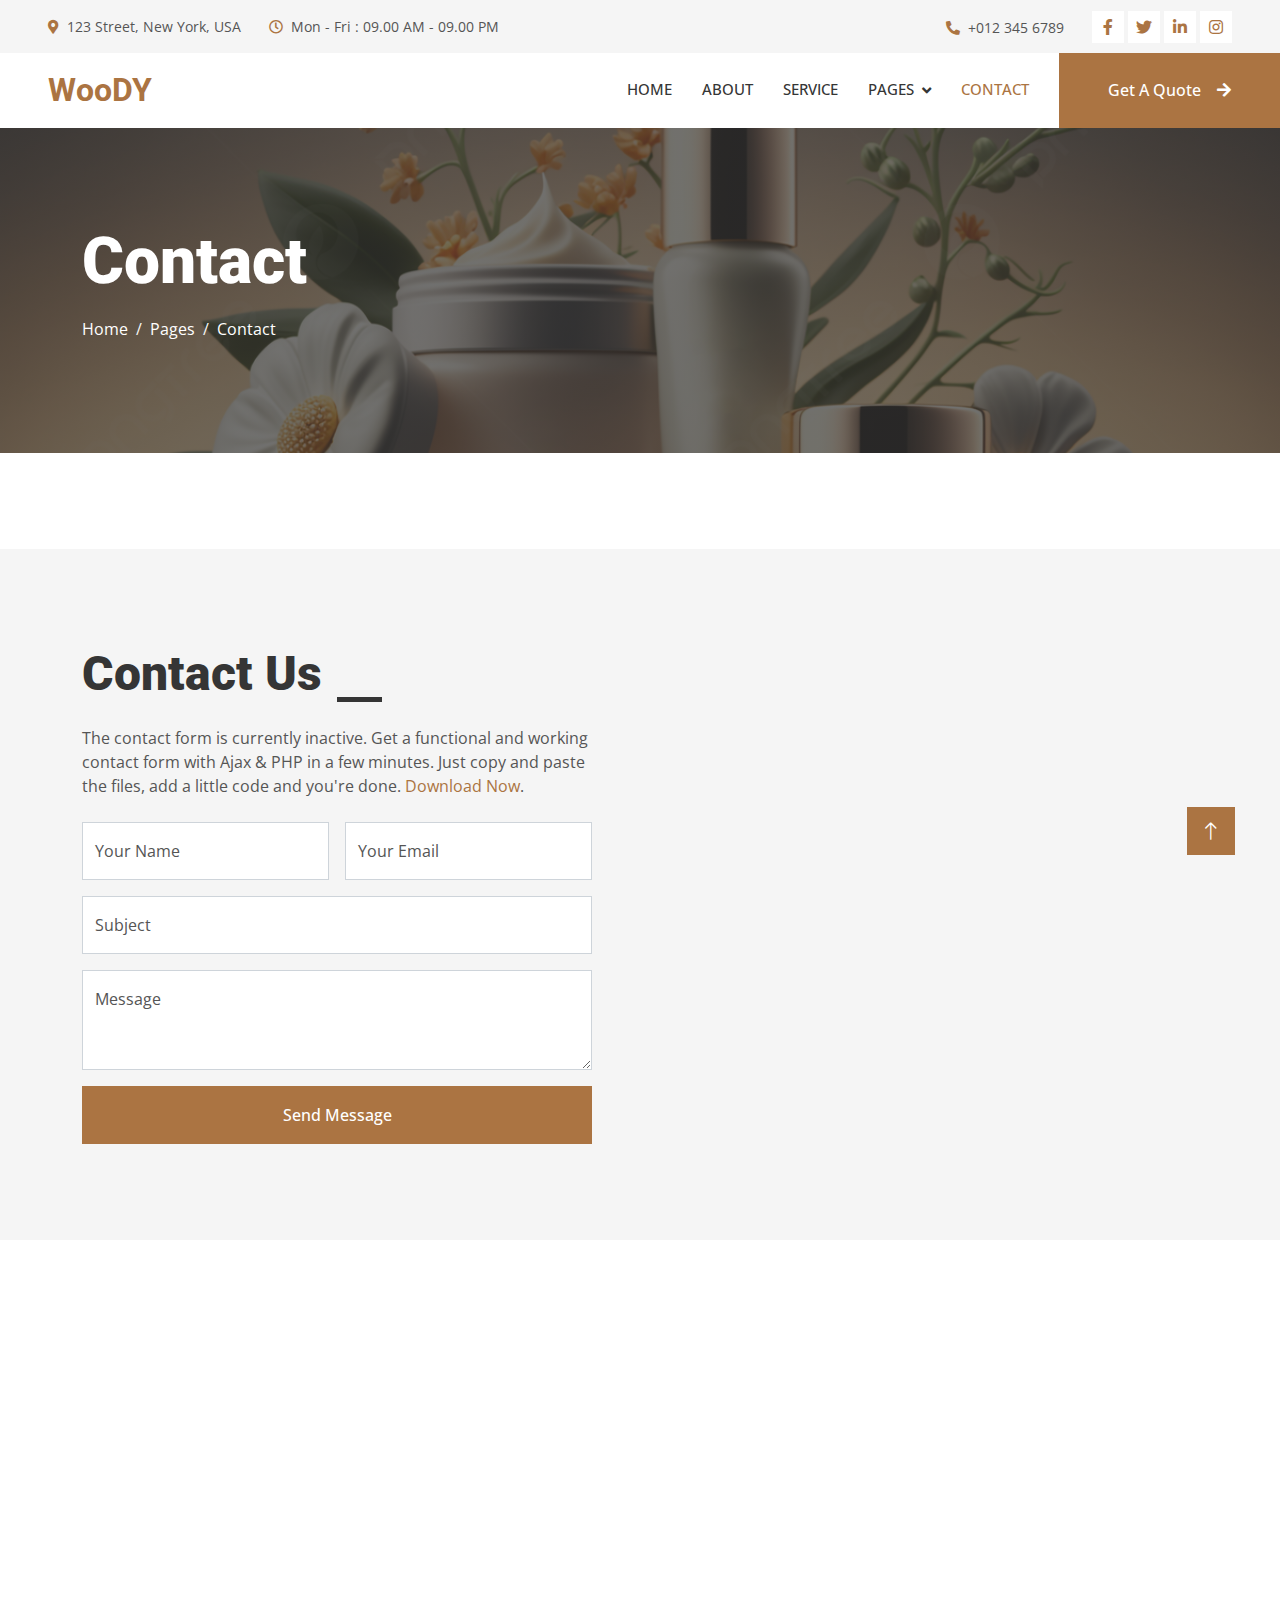
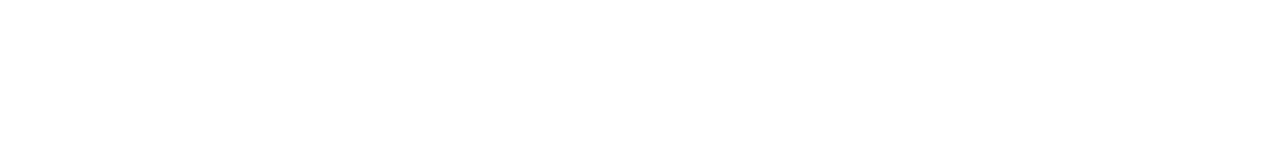
<file: contact.html>
<!DOCTYPE html>
<html lang="en">

<head>
    <meta charset="utf-8">
    <title>Baby Skin</title>
    <meta content="width=device-width, initial-scale=1.0" name="viewport">
    <meta content="" name="keywords">
    <meta content="" name="description">

    <!-- Favicon -->
    <link href="img/favicon.ico" rel="icon">

    <!-- Google Web Fonts -->
    <link rel="preconnect" href="https://fonts.googleapis.com">
    <link rel="preconnect" href="https://fonts.gstatic.com" crossorigin>
    <link href="https://fonts.googleapis.com/css2?family=Open+Sans:wght@400;500&family=Roboto:wght@500;700;900&display=swap" rel="stylesheet"> 

    <!-- Icon Font Stylesheet -->
    <link href="https://cdnjs.cloudflare.com/ajax/libs/font-awesome/5.10.0/css/all.min.css" rel="stylesheet">
    <link href="https://cdn.jsdelivr.net/npm/bootstrap-icons@1.4.1/font/bootstrap-icons.css" rel="stylesheet">

    <!-- Libraries Stylesheet -->
    <link href="lib/animate/animate.min.css" rel="stylesheet">
    <link href="lib/owlcarousel/assets/owl.carousel.min.css" rel="stylesheet">
    <link href="lib/lightbox/css/lightbox.min.css" rel="stylesheet">

    <!-- Customized Bootstrap Stylesheet -->
    <link href="css/bootstrap.min.css" rel="stylesheet">

    <!-- Template Stylesheet -->
    <link href="css/style.css" rel="stylesheet">
</head>

<body>
    <!-- Spinner Start -->
    <div id="spinner" class="show bg-white position-fixed translate-middle w-100 vh-100 top-50 start-50 d-flex align-items-center justify-content-center">
        <div class="spinner-grow text-primary" style="width: 3rem; height: 3rem;" role="status">
            <span class="sr-only">Loading...</span>
        </div>
    </div>
    <!-- Spinner End -->


    <!-- Topbar Start -->
    <div class="container-fluid bg-light p-0">
        <div class="row gx-0 d-none d-lg-flex">
            <div class="col-lg-7 px-5 text-start">
                <div class="h-100 d-inline-flex align-items-center py-3 me-4">
                    <small class="fa fa-map-marker-alt text-primary me-2"></small>
                    <small>123 Street, New York, USA</small>
                </div>
                <div class="h-100 d-inline-flex align-items-center py-3">
                    <small class="far fa-clock text-primary me-2"></small>
                    <small>Mon - Fri : 09.00 AM - 09.00 PM</small>
                </div>
            </div>
            <div class="col-lg-5 px-5 text-end">
                <div class="h-100 d-inline-flex align-items-center py-3 me-4">
                    <small class="fa fa-phone-alt text-primary me-2"></small>
                    <small>+012 345 6789</small>
                </div>
                <div class="h-100 d-inline-flex align-items-center">
                    <a class="btn btn-sm-square bg-white text-primary me-1" href=""><i class="fab fa-facebook-f"></i></a>
                    <a class="btn btn-sm-square bg-white text-primary me-1" href=""><i class="fab fa-twitter"></i></a>
                    <a class="btn btn-sm-square bg-white text-primary me-1" href=""><i class="fab fa-linkedin-in"></i></a>
                    <a class="btn btn-sm-square bg-white text-primary me-0" href=""><i class="fab fa-instagram"></i></a>
                </div>
            </div>
        </div>
    </div>
    <!-- Topbar End -->


    <!-- Navbar Start -->
    <nav class="navbar navbar-expand-lg bg-white navbar-light sticky-top p-0">
        <a href="index.html" class="navbar-brand d-flex align-items-center px-4 px-lg-5">
            <h2 class="m-0 text-primary">WooDY</h2>
        </a>
        <button type="button" class="navbar-toggler me-4" data-bs-toggle="collapse" data-bs-target="#navbarCollapse">
            <span class="navbar-toggler-icon"></span>
        </button>
        <div class="collapse navbar-collapse" id="navbarCollapse">
            <div class="navbar-nav ms-auto p-4 p-lg-0">
                <a href="index.html" class="nav-item nav-link">Home</a>
                <a href="about.html" class="nav-item nav-link">About</a>
                <a href="service.html" class="nav-item nav-link">Service</a>
                <div class="nav-item dropdown">
                    <a href="#" class="nav-link dropdown-toggle" data-bs-toggle="dropdown">Pages</a>
                    <div class="dropdown-menu fade-up m-0">
                        <a href="feature.html" class="dropdown-item">Feature</a>
                        <a href="quote.html" class="dropdown-item">Book Now</a>
                        <a href="team.html" class="dropdown-item">About Me</a>
                        <a href="testimonial.html" class="dropdown-item">Testimonial</a>
                        <a href="404.html" class="dropdown-item">404 Page</a>
                    </div>
                </div>
                <a href="contact.html" class="nav-item nav-link active">Contact</a>
            </div>
            <a href="" class="btn btn-primary py-4 px-lg-5 d-none d-lg-block">Get A Quote<i class="fa fa-arrow-right ms-3"></i></a>
        </div>
    </nav>
    <!-- Navbar End -->


    <!-- Page Header Start -->
    <div class="container-fluid page-header py-5 mb-5">
        <div class="container py-5">
            <h1 class="display-3 text-white mb-3 animated slideInDown">Contact</h1>
            <nav aria-label="breadcrumb animated slideInDown">
                <ol class="breadcrumb">
                    <li class="breadcrumb-item"><a class="text-white" href="#">Home</a></li>
                    <li class="breadcrumb-item"><a class="text-white" href="#">Pages</a></li>
                    <li class="breadcrumb-item text-white active" aria-current="page">Contact</li>
                </ol>
            </nav>
        </div>
    </div>
    <!-- Page Header End -->


    <!-- Contact Start -->
    <div class="container-fluid bg-light overflow-hidden px-lg-0" style="margin: 6rem 0;">
        <div class="container contact px-lg-0">
            <div class="row g-0 mx-lg-0">
                <div class="col-lg-6 contact-text py-5 wow fadeIn" data-wow-delay="0.5s">
                    <div class="p-lg-5 ps-lg-0">
                        <div class="section-title text-start">
                            <h1 class="display-5 mb-4">Contact Us</h1>
                        </div>
                        <p class="mb-4">The contact form is currently inactive. Get a functional and working contact form with Ajax & PHP in a few minutes. Just copy and paste the files, add a little code and you're done. <a href="https://htmlcodex.com/contact-form">Download Now</a>.</p>
                        <form>
                            <div class="row g-3">
                                <div class="col-md-6">
                                    <div class="form-floating">
                                        <input type="text" class="form-control" id="name" placeholder="Your Name">
                                        <label for="name">Your Name</label>
                                    </div>
                                </div>
                                <div class="col-md-6">
                                    <div class="form-floating">
                                        <input type="email" class="form-control" id="email" placeholder="Your Email">
                                        <label for="email">Your Email</label>
                                    </div>
                                </div>
                                <div class="col-12">
                                    <div class="form-floating">
                                        <input type="text" class="form-control" id="subject" placeholder="Subject">
                                        <label for="subject">Subject</label>
                                    </div>
                                </div>
                                <div class="col-12">
                                    <div class="form-floating">
                                        <textarea class="form-control" placeholder="Leave a message here" id="message" style="height: 100px"></textarea>
                                        <label for="message">Message</label>
                                    </div>
                                </div>
                                <div class="col-12">
                                    <button class="btn btn-primary w-100 py-3" type="submit">Send Message</button>
                                </div>
                            </div>
                        </form>
                    </div>
                </div>
                <div class="col-lg-6 pe-lg-0" style="min-height: 400px;">
                    <div class="position-relative h-100">
                        <iframe class="position-absolute w-100 h-100" style="object-fit: cover;"
                        src="https://www.google.com/maps/embed?pb=!1m14!1m12!1m3!1d6573.174914791978!2d35.0056412024948!3d29.563660869676127!2m3!1f0!2f0!3f0!3m2!1i1024!2i768!4f13.1!5e0!3m2!1sar!2sjo!4v1693315748753!5m2!1sar!2sjo"
                        frameborder="0" allowfullscreen="" aria-hidden="false"
                        tabindex="0"></iframe>
                    </div>
                </div>
            </div>
        </div>
    </div>
    <!-- Contact End -->


    <!-- Footer Start -->
    <div class="container-fluid bg-dark text-light footer pt-5 wow fadeIn" data-wow-delay="0.1s" style="margin-top: 6rem;">
        <div class="container py-5">
            <div class="row g-5">
                <div class="col-lg-3 col-md-6">
                    <h4 class="text-light mb-4">Address</h4>
                    <p class="mb-2"><i class="fa fa-map-marker-alt me-3"></i>10th, Aqaba, Jordan</p>
                    <p class="mb-2"><i class="fa fa-phone-alt me-3"></i>+012 345 67890</p>
                    <p class="mb-2"><i class="fa fa-envelope me-3"></i>info@example.com</p>
                    <div class="d-flex pt-2">
                        <a class="btn btn-outline-light btn-social" href=""><i class="fab fa-twitter"></i></a>
                        <a class="btn btn-outline-light btn-social" href=""><i class="fab fa-facebook-f"></i></a>
                        <a class="btn btn-outline-light btn-social" href=""><i class="fab fa-youtube"></i></a>
                        <a class="btn btn-outline-light btn-social" href=""><i class="fab fa-linkedin-in"></i></a>
                    </div>
                </div>
                <div class="col-lg-3 col-md-6">
                    <h4 class="text-light mb-4">Services</h4>
                    <a class="btn btn-link" href="">Air Freight</a>
                    <a class="btn btn-link" href="">Sea Freight</a>
                    <a class="btn btn-link" href="">Road Freight</a>
                    <a class="btn btn-link" href="">Logistic Solutions</a>
                    <a class="btn btn-link" href="">Industry solutions</a>
                </div>
                <div class="col-lg-3 col-md-6">
                    <h4 class="text-light mb-4">Quick Links</h4>
                    <a class="btn btn-link" href="">About Us</a>
                    <a class="btn btn-link" href="">Contact Us</a>
                    <a class="btn btn-link" href="">Our Services</a>
                    <a class="btn btn-link" href="">Terms & Condition</a>
                    <a class="btn btn-link" href="">Support</a>
                </div>
                <div class="col-lg-3 col-md-6">
                    <h4 class="text-light mb-4">Newsletter</h4>
                    <p>Dolor amet sit justo amet elitr clita ipsum elitr est.</p>
                    <div class="position-relative mx-auto" style="max-width: 400px;">
                        <input class="form-control border-0 w-100 py-3 ps-4 pe-5" type="text" placeholder="Your email">
                        <button type="button" class="btn btn-primary py-2 position-absolute top-0 end-0 mt-2 me-2">SignUp</button>
                    </div>
                </div>
            </div>
        </div>
        <div class="container">
            <div class="copyright">
                <div class="row">
                    <div class="col-md-6 text-center text-md-start mb-3 mb-md-0">
                        &copy; <a class="border-bottom" href="#">Your Site Name</a>, All Right Reserved.
                    </div>
                    <div class="col-md-6 text-center text-md-end">
                        <!--/*** This template is free as long as you keep the footer author’s credit link/attribution link/backlink. If you'd like to use the template without the footer author’s credit link/attribution link/backlink, you can purchase the Credit Removal License from "https://htmlcodex.com/credit-removal". Thank you for your support. ***/-->
                        Designed By <a class="border-bottom" href="https://htmlcodex.com">HTML Codex</a>
                    </div>
                </div>
            </div>
        </div>
    </div>
    <!-- Footer End -->


    <!-- Back to Top -->
    <a href="#" class="btn btn-lg btn-primary btn-lg-square rounded-0 back-to-top"><i class="bi bi-arrow-up"></i></a>


    <!-- JavaScript Libraries -->
    <script src="https://code.jquery.com/jquery-3.4.1.min.js"></script>
    <script src="https://cdn.jsdelivr.net/npm/bootstrap@5.0.0/dist/js/bootstrap.bundle.min.js"></script>
    <script src="lib/wow/wow.min.js"></script>
    <script src="lib/easing/easing.min.js"></script>
    <script src="lib/waypoints/waypoints.min.js"></script>
    <script src="lib/counterup/counterup.min.js"></script>
    <script src="lib/owlcarousel/owl.carousel.min.js"></script>

    <!-- Template Javascript -->
    <script src="js/main.js"></script>
</body>

</html>
</file>
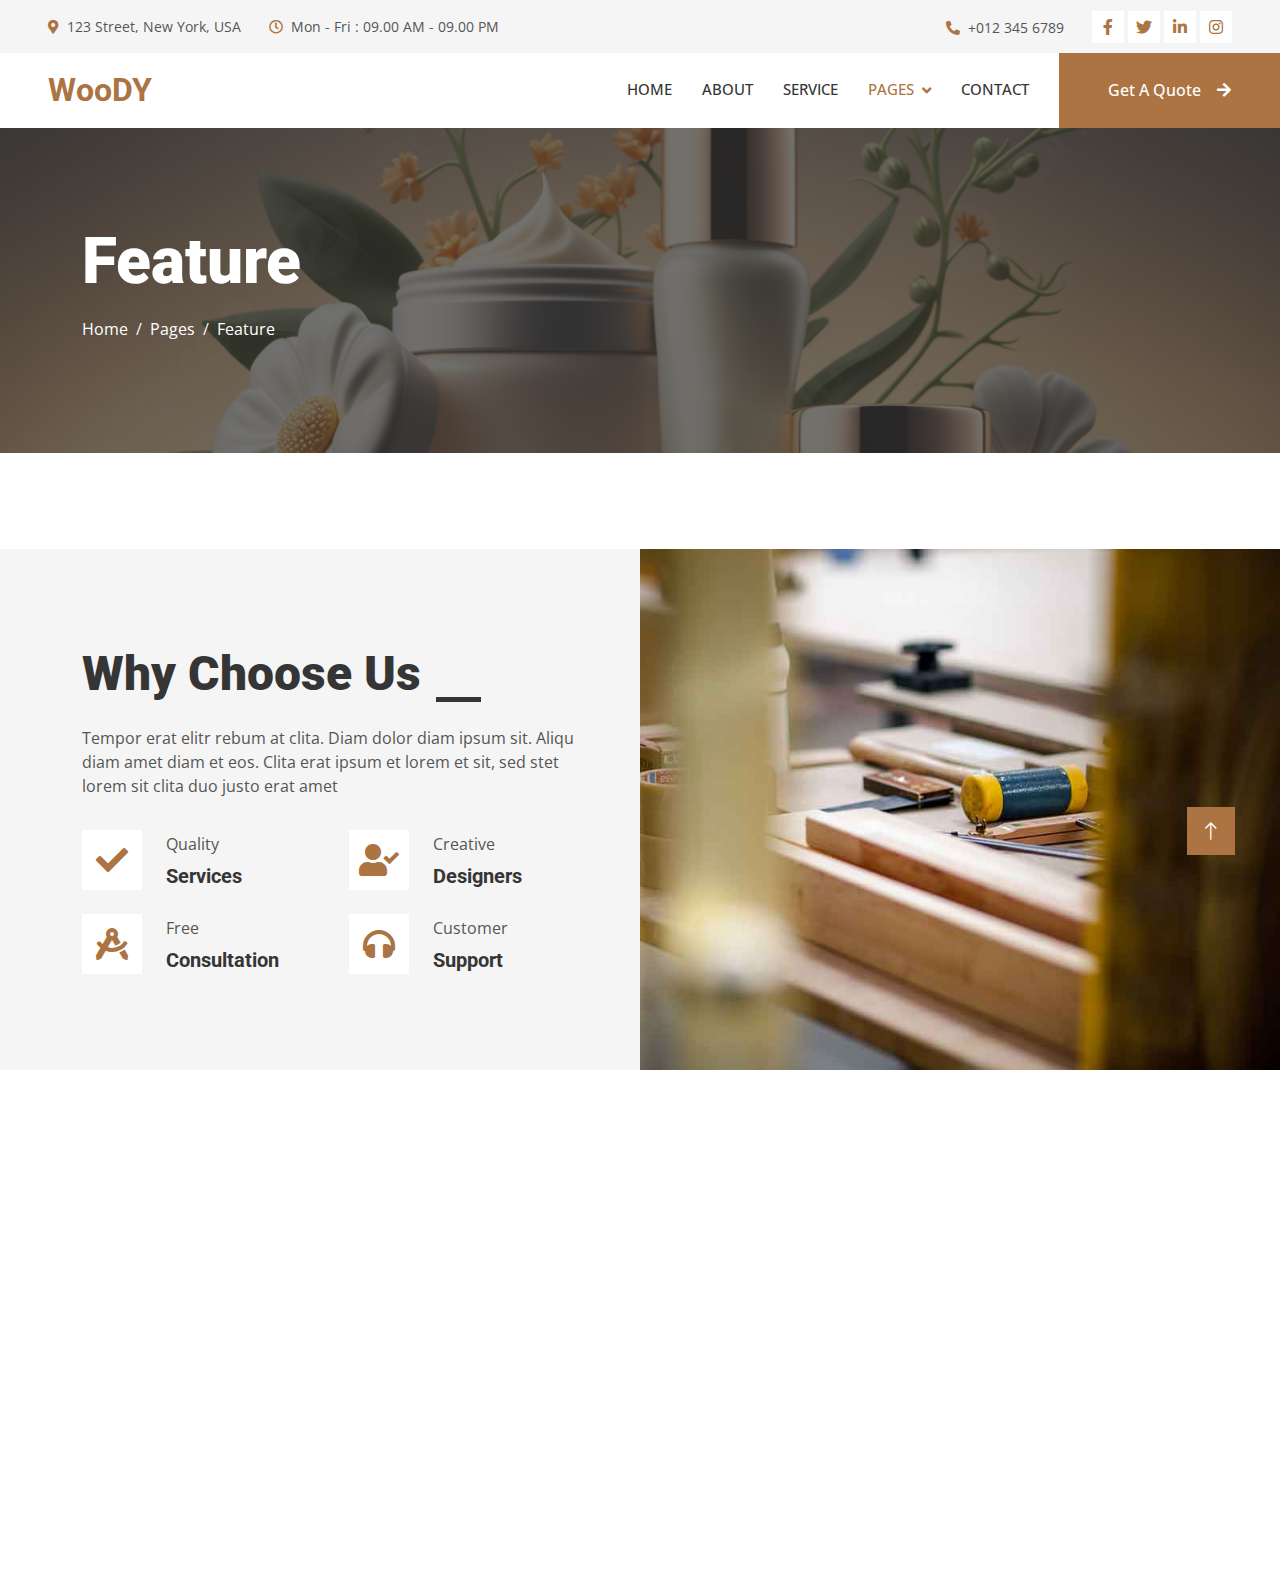
<file: feature.html>
<!DOCTYPE html>
<html lang="en">

<head>
    <meta charset="utf-8">
    <title>Woody - Carpenter Website Template</title>
    <meta content="width=device-width, initial-scale=1.0" name="viewport">
    <meta content="" name="keywords">
    <meta content="" name="description">

    <!-- Favicon -->
    <link href="img/favicon.ico" rel="icon">

    <!-- Google Web Fonts -->
    <link rel="preconnect" href="https://fonts.googleapis.com">
    <link rel="preconnect" href="https://fonts.gstatic.com" crossorigin>
    <link href="https://fonts.googleapis.com/css2?family=Open+Sans:wght@400;500&family=Roboto:wght@500;700;900&display=swap" rel="stylesheet"> 

    <!-- Icon Font Stylesheet -->
    <link href="https://cdnjs.cloudflare.com/ajax/libs/font-awesome/5.10.0/css/all.min.css" rel="stylesheet">
    <link href="https://cdn.jsdelivr.net/npm/bootstrap-icons@1.4.1/font/bootstrap-icons.css" rel="stylesheet">

    <!-- Libraries Stylesheet -->
    <link href="lib/animate/animate.min.css" rel="stylesheet">
    <link href="lib/owlcarousel/assets/owl.carousel.min.css" rel="stylesheet">
    <link href="lib/lightbox/css/lightbox.min.css" rel="stylesheet">

    <!-- Customized Bootstrap Stylesheet -->
    <link href="css/bootstrap.min.css" rel="stylesheet">

    <!-- Template Stylesheet -->
    <link href="css/style.css" rel="stylesheet">
</head>

<body>
    <!-- Spinner Start -->
    <div id="spinner" class="show bg-white position-fixed translate-middle w-100 vh-100 top-50 start-50 d-flex align-items-center justify-content-center">
        <div class="spinner-grow text-primary" style="width: 3rem; height: 3rem;" role="status">
            <span class="sr-only">Loading...</span>
        </div>
    </div>
    <!-- Spinner End -->


    <!-- Topbar Start -->
    <div class="container-fluid bg-light p-0">
        <div class="row gx-0 d-none d-lg-flex">
            <div class="col-lg-7 px-5 text-start">
                <div class="h-100 d-inline-flex align-items-center py-3 me-4">
                    <small class="fa fa-map-marker-alt text-primary me-2"></small>
                    <small>123 Street, New York, USA</small>
                </div>
                <div class="h-100 d-inline-flex align-items-center py-3">
                    <small class="far fa-clock text-primary me-2"></small>
                    <small>Mon - Fri : 09.00 AM - 09.00 PM</small>
                </div>
            </div>
            <div class="col-lg-5 px-5 text-end">
                <div class="h-100 d-inline-flex align-items-center py-3 me-4">
                    <small class="fa fa-phone-alt text-primary me-2"></small>
                    <small>+012 345 6789</small>
                </div>
                <div class="h-100 d-inline-flex align-items-center">
                    <a class="btn btn-sm-square bg-white text-primary me-1" href=""><i class="fab fa-facebook-f"></i></a>
                    <a class="btn btn-sm-square bg-white text-primary me-1" href=""><i class="fab fa-twitter"></i></a>
                    <a class="btn btn-sm-square bg-white text-primary me-1" href=""><i class="fab fa-linkedin-in"></i></a>
                    <a class="btn btn-sm-square bg-white text-primary me-0" href=""><i class="fab fa-instagram"></i></a>
                </div>
            </div>
        </div>
    </div>
    <!-- Topbar End -->


    <!-- Navbar Start -->
    <nav class="navbar navbar-expand-lg bg-white navbar-light sticky-top p-0">
        <a href="index.html" class="navbar-brand d-flex align-items-center px-4 px-lg-5">
            <h2 class="m-0 text-primary">WooDY</h2>
        </a>
        <button type="button" class="navbar-toggler me-4" data-bs-toggle="collapse" data-bs-target="#navbarCollapse">
            <span class="navbar-toggler-icon"></span>
        </button>
        <div class="collapse navbar-collapse" id="navbarCollapse">
            <div class="navbar-nav ms-auto p-4 p-lg-0">
                <a href="index.html" class="nav-item nav-link">Home</a>
                <a href="about.html" class="nav-item nav-link">About</a>
                <a href="service.html" class="nav-item nav-link">Service</a>
                <div class="nav-item dropdown">
                    <a href="#" class="nav-link dropdown-toggle active" data-bs-toggle="dropdown">Pages</a>
                    <div class="dropdown-menu fade-up m-0">
                        <a href="feature.html" class="dropdown-item active">Feature</a>
                        <a href="quote.html" class="dropdown-item">Book Now</a>
                        <a href="team.html" class="dropdown-item">About Me</a>
                        <a href="testimonial.html" class="dropdown-item">Testimonial</a>
                        
                    </div>
                </div>
                <a href="contact.html" class="nav-item nav-link">Contact</a>
            </div>
            <a href="" class="btn btn-primary py-4 px-lg-5 d-none d-lg-block">Get A Quote<i class="fa fa-arrow-right ms-3"></i></a>
        </div>
    </nav>
    <!-- Navbar End -->


    <!-- Page Header Start -->
    <div class="container-fluid page-header py-5 mb-5">
        <div class="container py-5">
            <h1 class="display-3 text-white mb-3 animated slideInDown">Feature</h1>
            <nav aria-label="breadcrumb animated slideInDown">
                <ol class="breadcrumb">
                    <li class="breadcrumb-item"><a class="text-white" href="#">Home</a></li>
                    <li class="breadcrumb-item"><a class="text-white" href="#">Pages</a></li>
                    <li class="breadcrumb-item text-white active" aria-current="page">Feature</li>
                </ol>
            </nav>
        </div>
    </div>
    <!-- Page Header End -->


    <!-- Feature Start -->
    <div class="container-fluid bg-light overflow-hidden px-lg-0" style="margin: 6rem 0;">
        <div class="container feature px-lg-0">
            <div class="row g-0 mx-lg-0">
                <div class="col-lg-6 feature-text py-5 wow fadeIn" data-wow-delay="0.5s">
                    <div class="p-lg-5 ps-lg-0">
                        <div class="section-title text-start">
                            <h1 class="display-5 mb-4">Why Choose Us</h1>
                        </div>
                        <p class="mb-4 pb-2">Tempor erat elitr rebum at clita. Diam dolor diam ipsum sit. Aliqu diam amet diam et eos. Clita erat ipsum et lorem et sit, sed stet lorem sit clita duo justo erat amet</p>
                        <div class="row g-4">
                            <div class="col-6">
                                <div class="d-flex align-items-center">
                                    <div class="d-flex flex-shrink-0 align-items-center justify-content-center bg-white" style="width: 60px; height: 60px;">
                                        <i class="fa fa-check fa-2x text-primary"></i>
                                    </div>
                                    <div class="ms-4">
                                        <p class="mb-2">Quality</p>
                                        <h5 class="mb-0">Services</h5>
                                    </div>
                                </div>
                            </div>
                            <div class="col-6">
                                <div class="d-flex align-items-center">
                                    <div class="d-flex flex-shrink-0 align-items-center justify-content-center bg-white" style="width: 60px; height: 60px;">
                                        <i class="fa fa-user-check fa-2x text-primary"></i>
                                    </div>
                                    <div class="ms-4">
                                        <p class="mb-2">Creative</p>
                                        <h5 class="mb-0">Designers</h5>
                                    </div>
                                </div>
                            </div>
                            <div class="col-6">
                                <div class="d-flex align-items-center">
                                    <div class="d-flex flex-shrink-0 align-items-center justify-content-center bg-white" style="width: 60px; height: 60px;">
                                        <i class="fa fa-drafting-compass fa-2x text-primary"></i>
                                    </div>
                                    <div class="ms-4">
                                        <p class="mb-2">Free</p>
                                        <h5 class="mb-0">Consultation</h5>
                                    </div>
                                </div>
                            </div>
                            <div class="col-6">
                                <div class="d-flex align-items-center">
                                    <div class="d-flex flex-shrink-0 align-items-center justify-content-center bg-white" style="width: 60px; height: 60px;">
                                        <i class="fa fa-headphones fa-2x text-primary"></i>
                                    </div>
                                    <div class="ms-4">
                                        <p class="mb-2">Customer</p>
                                        <h5 class="mb-0">Support</h5>
                                    </div>
                                </div>
                            </div>
                        </div>
                    </div>
                </div>
                <div class="col-lg-6 pe-lg-0" style="min-height: 400px;">
                    <div class="position-relative h-100">
                        <img class="position-absolute img-fluid w-100 h-100" src="img/feature.jpg" style="object-fit: cover;" alt="">
                    </div>
                </div>
            </div>
        </div>
    </div>
    <!-- Feature End -->
        

    <!-- Footer Start -->
    <div class="container-fluid bg-dark text-light footer mt-5 pt-5 wow fadeIn" data-wow-delay="0.1s">
        <div class="container py-5">
            <div class="row g-5">
                <div class="col-lg-3 col-md-6">
                    <h4 class="text-light mb-4">Address</h4>
                    <p class="mb-2"><i class="fa fa-map-marker-alt me-3"></i>123 Street, New York, USA</p>
                    <p class="mb-2"><i class="fa fa-phone-alt me-3"></i>+012 345 67890</p>
                    <p class="mb-2"><i class="fa fa-envelope me-3"></i>info@example.com</p>
                    <div class="d-flex pt-2">
                        <a class="btn btn-outline-light btn-social" href=""><i class="fab fa-twitter"></i></a>
                        <a class="btn btn-outline-light btn-social" href=""><i class="fab fa-facebook-f"></i></a>
                        <a class="btn btn-outline-light btn-social" href=""><i class="fab fa-youtube"></i></a>
                        <a class="btn btn-outline-light btn-social" href=""><i class="fab fa-linkedin-in"></i></a>
                    </div>
                </div>
                <div class="col-lg-3 col-md-6">
                    <h4 class="text-light mb-4">Services</h4>
                    <a class="btn btn-link" href="">General Carpentry</a>
                    <a class="btn btn-link" href="">Furniture Remodeling</a>
                    <a class="btn btn-link" href="">Wooden Floor</a>
                    <a class="btn btn-link" href="">Wooden Furniture</a>
                    <a class="btn btn-link" href="">Custom Carpentry</a>
                </div>
                <div class="col-lg-3 col-md-6">
                    <h4 class="text-light mb-4">Quick Links</h4>
                    <a class="btn btn-link" href="">About Us</a>
                    <a class="btn btn-link" href="">Contact Us</a>
                    <a class="btn btn-link" href="">Our Services</a>
                    <a class="btn btn-link" href="">Terms & Condition</a>
                    <a class="btn btn-link" href="">Support</a>
                </div>
                <div class="col-lg-3 col-md-6">
                    <h4 class="text-light mb-4">Newsletter</h4>
                    <p>Dolor amet sit justo amet elitr clita ipsum elitr est.</p>
                    <div class="position-relative mx-auto" style="max-width: 400px;">
                        <input class="form-control border-0 w-100 py-3 ps-4 pe-5" type="text" placeholder="Your email">
                        <button type="button" class="btn btn-primary py-2 position-absolute top-0 end-0 mt-2 me-2">SignUp</button>
                    </div>
                </div>
            </div>
        </div>
        <div class="container">
            <div class="copyright">
                <div class="row">
                    <div class="col-md-6 text-center text-md-start mb-3 mb-md-0">
                        &copy; <a class="border-bottom" href="#">Your Site Name</a>, All Right Reserved.
                    </div>
                    <div class="col-md-6 text-center text-md-end">
                        <!--/*** This template is free as long as you keep the footer author’s credit link/attribution link/backlink. If you'd like to use the template without the footer author’s credit link/attribution link/backlink, you can purchase the Credit Removal License from "https://htmlcodex.com/credit-removal". Thank you for your support. ***/-->
                        Designed By <a class="border-bottom" href="https://htmlcodex.com">HTML Codex</a>
                    </div>
                </div>
            </div>
        </div>
    </div>
    <!-- Footer End -->


    <!-- Back to Top -->
    <a href="#" class="btn btn-lg btn-primary btn-lg-square rounded-0 back-to-top"><i class="bi bi-arrow-up"></i></a>


    <!-- JavaScript Libraries -->
    <script src="https://code.jquery.com/jquery-3.4.1.min.js"></script>
    <script src="https://cdn.jsdelivr.net/npm/bootstrap@5.0.0/dist/js/bootstrap.bundle.min.js"></script>
    <script src="lib/wow/wow.min.js"></script>
    <script src="lib/easing/easing.min.js"></script>
    <script src="lib/waypoints/waypoints.min.js"></script>
    <script src="lib/counterup/counterup.min.js"></script>
    <script src="lib/owlcarousel/owl.carousel.min.js"></script>
    <script src="lib/isotope/isotope.pkgd.min.js"></script>
    <script src="lib/lightbox/js/lightbox.min.js"></script>

    <!-- Template Javascript -->
    <script src="js/main.js"></script>
</body>

</html>
</file>
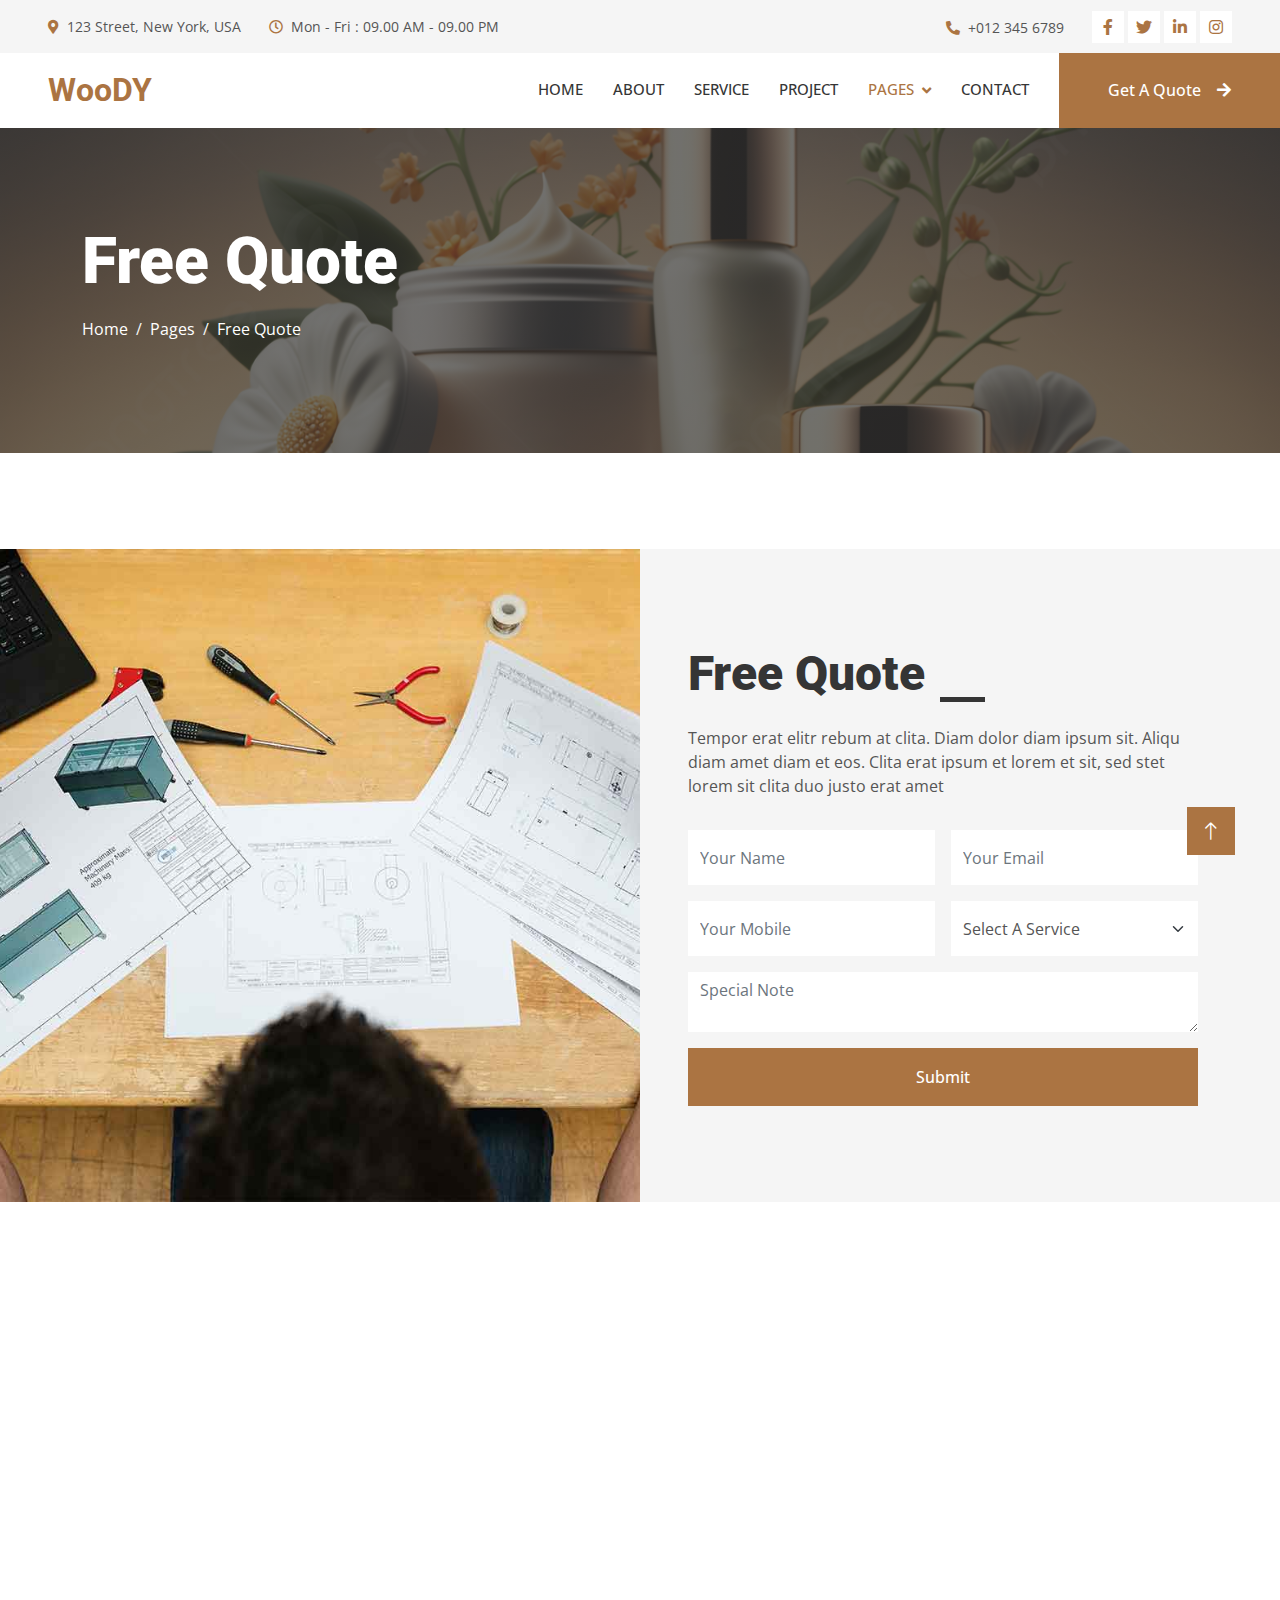
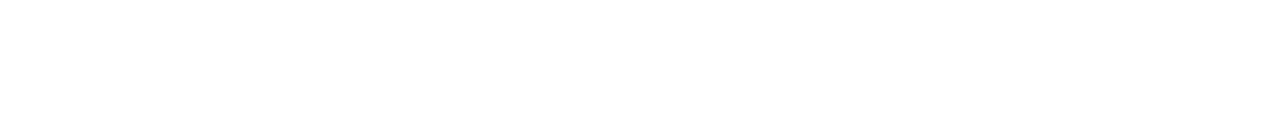
<file: quote.html>
<!DOCTYPE html>
<html lang="en">

<head>
    <meta charset="utf-8">
    <title>Woody - Carpenter Website Template</title>
    <meta content="width=device-width, initial-scale=1.0" name="viewport">
    <meta content="" name="keywords">
    <meta content="" name="description">

    <!-- Favicon -->
    <link href="img/favicon.ico" rel="icon">

    <!-- Google Web Fonts -->
    <link rel="preconnect" href="https://fonts.googleapis.com">
    <link rel="preconnect" href="https://fonts.gstatic.com" crossorigin>
    <link href="https://fonts.googleapis.com/css2?family=Open+Sans:wght@400;500&family=Roboto:wght@500;700;900&display=swap" rel="stylesheet"> 

    <!-- Icon Font Stylesheet -->
    <link href="https://cdnjs.cloudflare.com/ajax/libs/font-awesome/5.10.0/css/all.min.css" rel="stylesheet">
    <link href="https://cdn.jsdelivr.net/npm/bootstrap-icons@1.4.1/font/bootstrap-icons.css" rel="stylesheet">

    <!-- Libraries Stylesheet -->
    <link href="lib/animate/animate.min.css" rel="stylesheet">
    <link href="lib/owlcarousel/assets/owl.carousel.min.css" rel="stylesheet">
    <link href="lib/lightbox/css/lightbox.min.css" rel="stylesheet">

    <!-- Customized Bootstrap Stylesheet -->
    <link href="css/bootstrap.min.css" rel="stylesheet">

    <!-- Template Stylesheet -->
    <link href="css/style.css" rel="stylesheet">
</head>

<body>
    <!-- Spinner Start -->
    <div id="spinner" class="show bg-white position-fixed translate-middle w-100 vh-100 top-50 start-50 d-flex align-items-center justify-content-center">
        <div class="spinner-grow text-primary" style="width: 3rem; height: 3rem;" role="status">
            <span class="sr-only">Loading...</span>
        </div>
    </div>
    <!-- Spinner End -->


    <!-- Topbar Start -->
    <div class="container-fluid bg-light p-0">
        <div class="row gx-0 d-none d-lg-flex">
            <div class="col-lg-7 px-5 text-start">
                <div class="h-100 d-inline-flex align-items-center py-3 me-4">
                    <small class="fa fa-map-marker-alt text-primary me-2"></small>
                    <small>123 Street, New York, USA</small>
                </div>
                <div class="h-100 d-inline-flex align-items-center py-3">
                    <small class="far fa-clock text-primary me-2"></small>
                    <small>Mon - Fri : 09.00 AM - 09.00 PM</small>
                </div>
            </div>
            <div class="col-lg-5 px-5 text-end">
                <div class="h-100 d-inline-flex align-items-center py-3 me-4">
                    <small class="fa fa-phone-alt text-primary me-2"></small>
                    <small>+012 345 6789</small>
                </div>
                <div class="h-100 d-inline-flex align-items-center">
                    <a class="btn btn-sm-square bg-white text-primary me-1" href=""><i class="fab fa-facebook-f"></i></a>
                    <a class="btn btn-sm-square bg-white text-primary me-1" href=""><i class="fab fa-twitter"></i></a>
                    <a class="btn btn-sm-square bg-white text-primary me-1" href=""><i class="fab fa-linkedin-in"></i></a>
                    <a class="btn btn-sm-square bg-white text-primary me-0" href=""><i class="fab fa-instagram"></i></a>
                </div>
            </div>
        </div>
    </div>
    <!-- Topbar End -->


    <!-- Navbar Start -->
    <nav class="navbar navbar-expand-lg bg-white navbar-light sticky-top p-0">
        <a href="index.html" class="navbar-brand d-flex align-items-center px-4 px-lg-5">
            <h2 class="m-0 text-primary">WooDY</h2>
        </a>
        <button type="button" class="navbar-toggler me-4" data-bs-toggle="collapse" data-bs-target="#navbarCollapse">
            <span class="navbar-toggler-icon"></span>
        </button>
        <div class="collapse navbar-collapse" id="navbarCollapse">
            <div class="navbar-nav ms-auto p-4 p-lg-0">
                <a href="index.html" class="nav-item nav-link">Home</a>
                <a href="about.html" class="nav-item nav-link">About</a>
                <a href="service.html" class="nav-item nav-link">Service</a>
                <a href="project.html" class="nav-item nav-link">Project</a>
                <div class="nav-item dropdown">
                    <a href="#" class="nav-link dropdown-toggle active" data-bs-toggle="dropdown">Pages</a>
                    <div class="dropdown-menu fade-up m-0">
                        <a href="feature.html" class="dropdown-item">Feature</a>
                        <a href="quote.html" class="dropdown-item active">Free Quote</a>
                        <a href="team.html" class="dropdown-item">Our Team</a>
                        <a href="testimonial.html" class="dropdown-item">Testimonial</a>
                        <a href="404.html" class="dropdown-item">404 Page</a>
                    </div>
                </div>
                <a href="contact.html" class="nav-item nav-link">Contact</a>
            </div>
            <a href="" class="btn btn-primary py-4 px-lg-5 d-none d-lg-block">Get A Quote<i class="fa fa-arrow-right ms-3"></i></a>
        </div>
    </nav>
    <!-- Navbar End -->


    <!-- Page Header Start -->
    <div class="container-fluid page-header py-5 mb-5">
        <div class="container py-5">
            <h1 class="display-3 text-white mb-3 animated slideInDown">Free Quote</h1>
            <nav aria-label="breadcrumb animated slideInDown">
                <ol class="breadcrumb">
                    <li class="breadcrumb-item"><a class="text-white" href="#">Home</a></li>
                    <li class="breadcrumb-item"><a class="text-white" href="#">Pages</a></li>
                    <li class="breadcrumb-item text-white active" aria-current="page">Free Quote</li>
                </ol>
            </nav>
        </div>
    </div>
    <!-- Page Header End -->


    <!-- Quote Start -->
    <div class="container-fluid bg-light overflow-hidden px-lg-0" style="margin: 6rem 0;">
        <div class="container quote px-lg-0">
            <div class="row g-0 mx-lg-0">
                <div class="col-lg-6 ps-lg-0" style="min-height: 400px;">
                    <div class="position-relative h-100">
                        <img class="position-absolute img-fluid w-100 h-100" src="img/quote.jpg" style="object-fit: cover;" alt="">
                    </div>
                </div>
                <div class="col-lg-6 quote-text py-5 wow fadeIn" data-wow-delay="0.5s">
                    <div class="p-lg-5 pe-lg-0">
                        <div class="section-title text-start">
                            <h1 class="display-5 mb-4">Free Quote</h1>
                        </div>
                        <p class="mb-4 pb-2">Tempor erat elitr rebum at clita. Diam dolor diam ipsum sit. Aliqu diam amet diam et eos. Clita erat ipsum et lorem et sit, sed stet lorem sit clita duo justo erat amet</p>
                        <form>
                            <div class="row g-3">
                                <div class="col-12 col-sm-6">
                                    <input type="text" class="form-control border-0" placeholder="Your Name" style="height: 55px;">
                                </div>
                                <div class="col-12 col-sm-6">
                                    <input type="email" class="form-control border-0" placeholder="Your Email" style="height: 55px;">
                                </div>
                                <div class="col-12 col-sm-6">
                                    <input type="text" class="form-control border-0" placeholder="Your Mobile" style="height: 55px;">
                                </div>
                                <div class="col-12 col-sm-6">
                                    <select class="form-select border-0" style="height: 55px;">
                                        <option selected>Select A Service</option>
                                        <option value="1">Service 1</option>
                                        <option value="2">Service 2</option>
                                        <option value="3">Service 3</option>
                                    </select>
                                </div>
                                <div class="col-12">
                                    <textarea class="form-control border-0" placeholder="Special Note"></textarea>
                                </div>
                                <div class="col-12">
                                    <button class="btn btn-primary w-100 py-3" type="submit">Submit</button>
                                </div>
                            </div>
                        </form>
                    </div>
                </div>
            </div>
        </div>
    </div>
    <!-- Quote End -->
        

    <!-- Footer Start -->
    <div class="container-fluid bg-dark text-light footer mt-5 pt-5 wow fadeIn" data-wow-delay="0.1s">
        <div class="container py-5">
            <div class="row g-5">
                <div class="col-lg-3 col-md-6">
                    <h4 class="text-light mb-4">Address</h4>
                    <p class="mb-2"><i class="fa fa-map-marker-alt me-3"></i>123 Street, New York, USA</p>
                    <p class="mb-2"><i class="fa fa-phone-alt me-3"></i>+012 345 67890</p>
                    <p class="mb-2"><i class="fa fa-envelope me-3"></i>info@example.com</p>
                    <div class="d-flex pt-2">
                        <a class="btn btn-outline-light btn-social" href=""><i class="fab fa-twitter"></i></a>
                        <a class="btn btn-outline-light btn-social" href=""><i class="fab fa-facebook-f"></i></a>
                        <a class="btn btn-outline-light btn-social" href=""><i class="fab fa-youtube"></i></a>
                        <a class="btn btn-outline-light btn-social" href=""><i class="fab fa-linkedin-in"></i></a>
                    </div>
                </div>
                <div class="col-lg-3 col-md-6">
                    <h4 class="text-light mb-4">Services</h4>
                    <a class="btn btn-link" href="">General Carpentry</a>
                    <a class="btn btn-link" href="">Furniture Remodeling</a>
                    <a class="btn btn-link" href="">Wooden Floor</a>
                    <a class="btn btn-link" href="">Wooden Furniture</a>
                    <a class="btn btn-link" href="">Custom Carpentry</a>
                </div>
                <div class="col-lg-3 col-md-6">
                    <h4 class="text-light mb-4">Quick Links</h4>
                    <a class="btn btn-link" href="">About Us</a>
                    <a class="btn btn-link" href="">Contact Us</a>
                    <a class="btn btn-link" href="">Our Services</a>
                    <a class="btn btn-link" href="">Terms & Condition</a>
                    <a class="btn btn-link" href="">Support</a>
                </div>
                <div class="col-lg-3 col-md-6">
                    <h4 class="text-light mb-4">Newsletter</h4>
                    <p>Dolor amet sit justo amet elitr clita ipsum elitr est.</p>
                    <div class="position-relative mx-auto" style="max-width: 400px;">
                        <input class="form-control border-0 w-100 py-3 ps-4 pe-5" type="text" placeholder="Your email">
                        <button type="button" class="btn btn-primary py-2 position-absolute top-0 end-0 mt-2 me-2">SignUp</button>
                    </div>
                </div>
            </div>
        </div>
        <div class="container">
            <div class="copyright">
                <div class="row">
                    <div class="col-md-6 text-center text-md-start mb-3 mb-md-0">
                        &copy; <a class="border-bottom" href="#">Your Site Name</a>, All Right Reserved.
                    </div>
                    <div class="col-md-6 text-center text-md-end">
                        <!--/*** This template is free as long as you keep the footer author’s credit link/attribution link/backlink. If you'd like to use the template without the footer author’s credit link/attribution link/backlink, you can purchase the Credit Removal License from "https://htmlcodex.com/credit-removal". Thank you for your support. ***/-->
                        Designed By <a class="border-bottom" href="https://htmlcodex.com">HTML Codex</a>
                    </div>
                </div>
            </div>
        </div>
    </div>
    <!-- Footer End -->


    <!-- Back to Top -->
    <a href="#" class="btn btn-lg btn-primary btn-lg-square rounded-0 back-to-top"><i class="bi bi-arrow-up"></i></a>


    <!-- JavaScript Libraries -->
    <script src="https://code.jquery.com/jquery-3.4.1.min.js"></script>
    <script src="https://cdn.jsdelivr.net/npm/bootstrap@5.0.0/dist/js/bootstrap.bundle.min.js"></script>
    <script src="lib/wow/wow.min.js"></script>
    <script src="lib/easing/easing.min.js"></script>
    <script src="lib/waypoints/waypoints.min.js"></script>
    <script src="lib/counterup/counterup.min.js"></script>
    <script src="lib/owlcarousel/owl.carousel.min.js"></script>
    <script src="lib/isotope/isotope.pkgd.min.js"></script>
    <script src="lib/lightbox/js/lightbox.min.js"></script>

    <!-- Template Javascript -->
    <script src="js/main.js"></script>
</body>

</html>
</file>
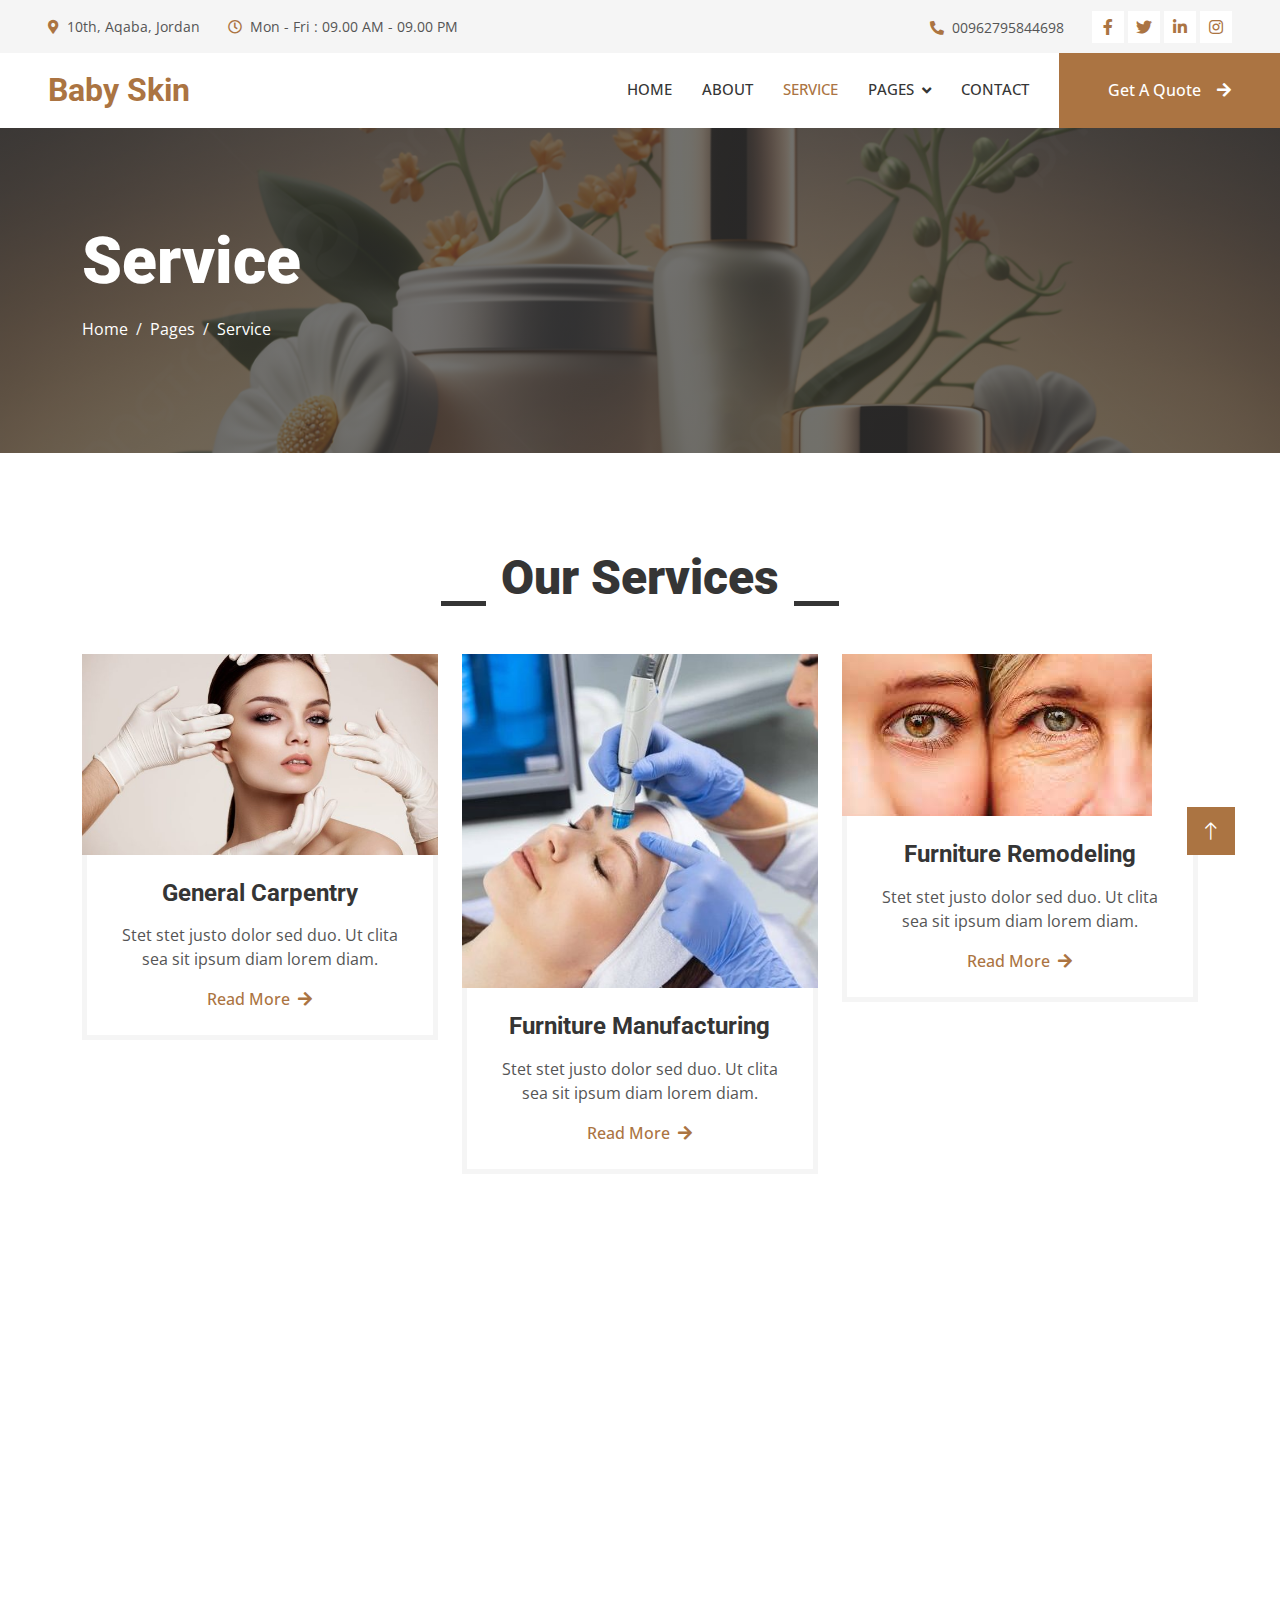
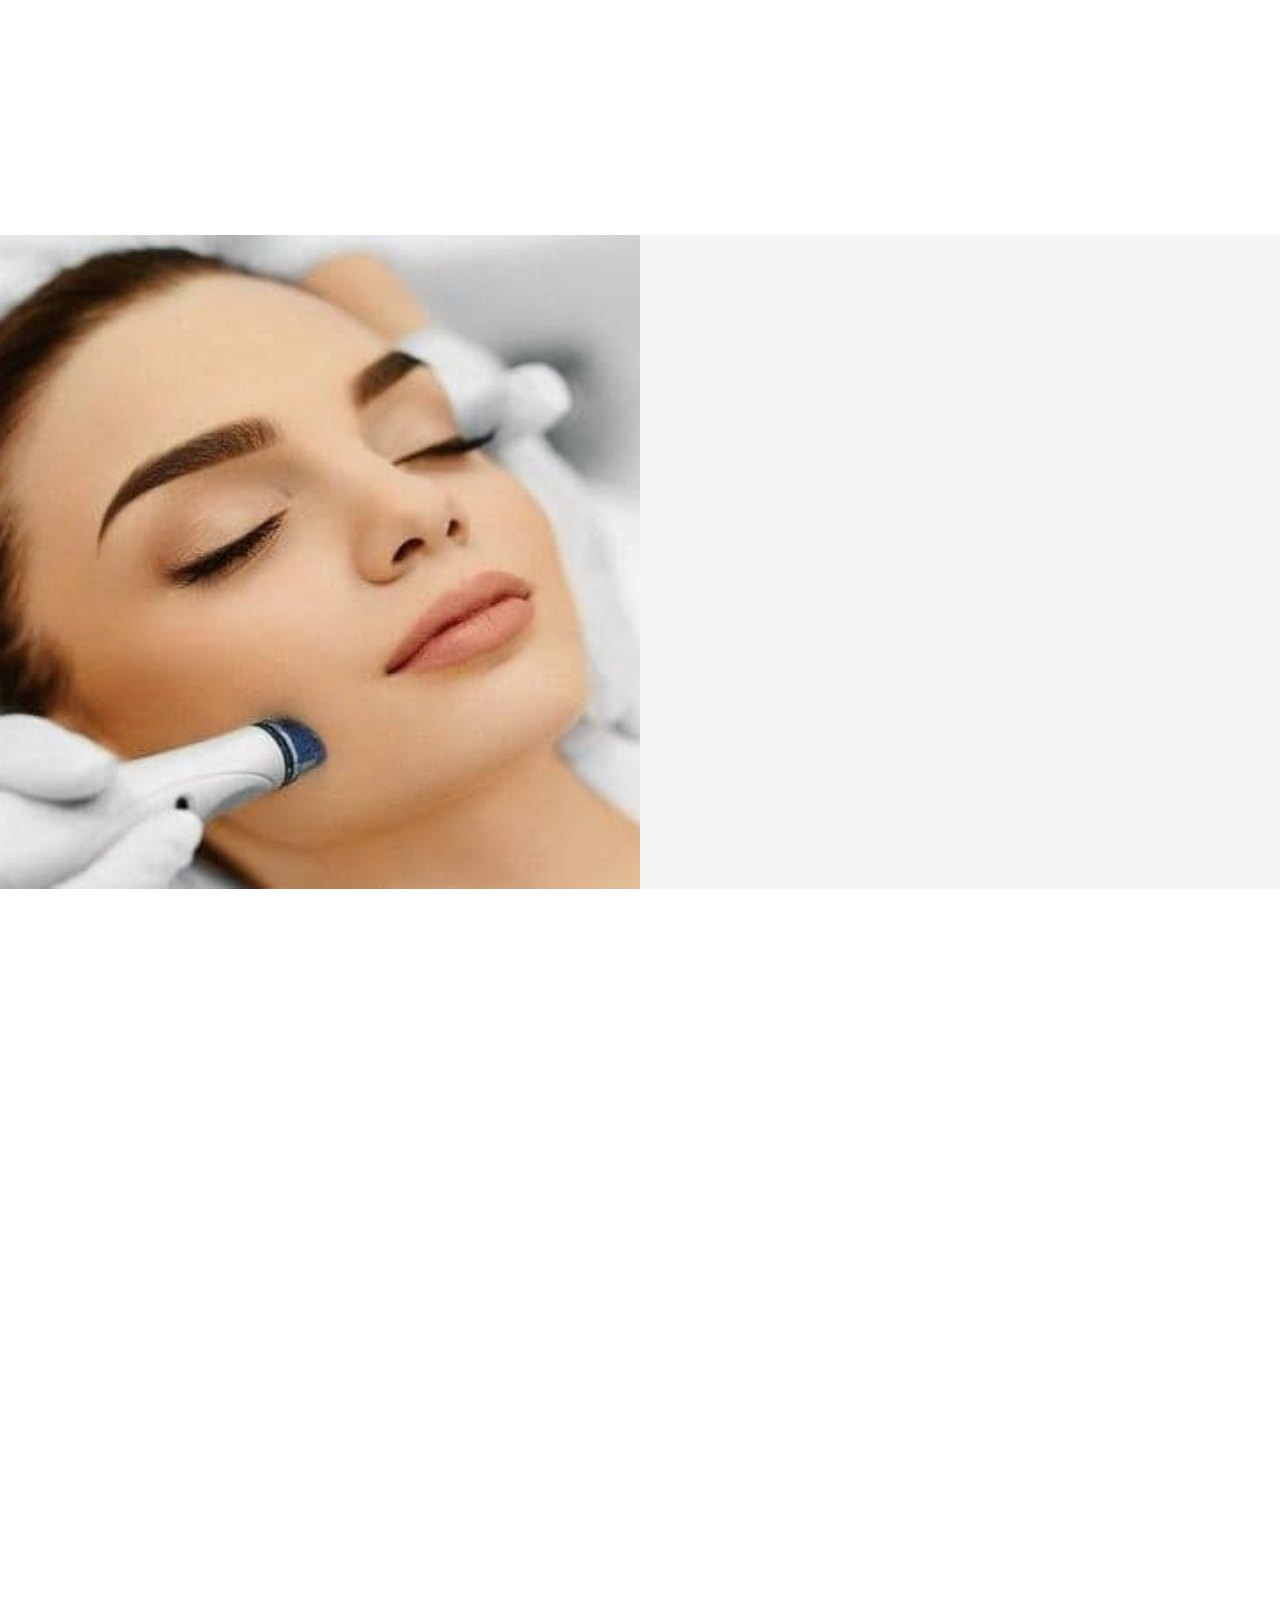
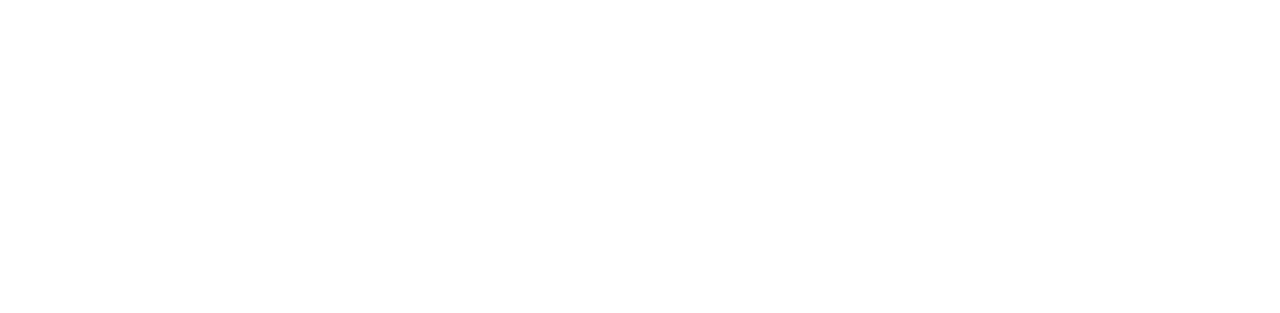
<file: service.html>
<!DOCTYPE html>
<html lang="en">

<head>
    <meta charset="utf-8">
    <title>Baby Skin</title>
    <meta content="width=device-width, initial-scale=1.0" name="viewport">
    <meta content="" name="keywords">
    <meta content="" name="description">

    <!-- Favicon -->
    <link href="img/favicon.ico" rel="icon">

    <!-- Google Web Fonts -->
    <link rel="preconnect" href="https://fonts.googleapis.com">
    <link rel="preconnect" href="https://fonts.gstatic.com" crossorigin>
    <link href="https://fonts.googleapis.com/css2?family=Open+Sans:wght@400;500&family=Roboto:wght@500;700;900&display=swap" rel="stylesheet"> 

    <!-- Icon Font Stylesheet -->
    <link href="https://cdnjs.cloudflare.com/ajax/libs/font-awesome/5.10.0/css/all.min.css" rel="stylesheet">
    <link href="https://cdn.jsdelivr.net/npm/bootstrap-icons@1.4.1/font/bootstrap-icons.css" rel="stylesheet">

    <!-- Libraries Stylesheet -->
    <link href="lib/animate/animate.min.css" rel="stylesheet">
    <link href="lib/owlcarousel/assets/owl.carousel.min.css" rel="stylesheet">
    <link href="lib/lightbox/css/lightbox.min.css" rel="stylesheet">

    <!-- Customized Bootstrap Stylesheet -->
    <link href="css/bootstrap.min.css" rel="stylesheet">

    <!-- Template Stylesheet -->
    <link href="css/style.css" rel="stylesheet">
</head>

<body>
    <!-- Spinner Start -->
    <div id="spinner" class="show bg-white position-fixed translate-middle w-100 vh-100 top-50 start-50 d-flex align-items-center justify-content-center">
        <div class="spinner-grow text-primary" style="width: 3rem; height: 3rem;" role="status">
            <span class="sr-only">Loading...</span>
        </div>
    </div>
    <!-- Spinner End -->


    <!-- Topbar Start -->
    <div class="container-fluid bg-light p-0">
        <div class="row gx-0 d-none d-lg-flex">
            <div class="col-lg-7 px-5 text-start">
                <div class="h-100 d-inline-flex align-items-center py-3 me-4">
                    <small class="fa fa-map-marker-alt text-primary me-2"></small>
                    <small>10th, Aqaba, Jordan</small>
                </div>
                <div class="h-100 d-inline-flex align-items-center py-3">
                    <small class="far fa-clock text-primary me-2"></small>
                    <small>Mon - Fri : 09.00 AM - 09.00 PM</small>
                </div>
            </div>
            <div class="col-lg-5 px-5 text-end">
                <div class="h-100 d-inline-flex align-items-center py-3 me-4">
                    <small class="fa fa-phone-alt text-primary me-2"></small>
                    <small>00962795844698</small>
                </div>
                <div class="h-100 d-inline-flex align-items-center">
                    <a class="btn btn-sm-square bg-white text-primary me-1" href=""><i class="fab fa-facebook-f"></i></a>
                    <a class="btn btn-sm-square bg-white text-primary me-1" href=""><i class="fab fa-twitter"></i></a>
                    <a class="btn btn-sm-square bg-white text-primary me-1" href=""><i class="fab fa-linkedin-in"></i></a>
                    <a class="btn btn-sm-square bg-white text-primary me-0" href=""><i class="fab fa-instagram"></i></a>
                </div>
            </div>
        </div>
    </div>
    <!-- Topbar End -->


    <!-- Navbar Start -->
    <nav class="navbar navbar-expand-lg bg-white navbar-light sticky-top p-0">
        <a href="index.html" class="navbar-brand d-flex align-items-center px-4 px-lg-5">
            <h2 class="m-0 text-primary">Baby Skin</h2>
        </a>
        <button type="button" class="navbar-toggler me-4" data-bs-toggle="collapse" data-bs-target="#navbarCollapse">
            <span class="navbar-toggler-icon"></sp]an>
        </button>
        <div class="collapse navbar-collapse" id="navbarCollapse">
            <div class="navbar-nav ms-auto p-4 p-lg-0">
                <a href="index.html" class="nav-item nav-link">Home</a>
                <a href="about.html" class="nav-item nav-link">About</a>
                <a href="service.html" class="nav-item nav-link active">Service</a>
                <div class="nav-item dropdown">
                    <a href="#" class="nav-link dropdown-toggle" data-bs-toggle="dropdown">Pages</a>
                    <div class="dropdown-menu fade-up m-0">
                        <a href="feature.html" class="dropdown-item">Feature</a>
                        <a href="quote.html" class="dropdown-item">Free Quote</a>
                        <a href="team.html" class="dropdown-item">Our Team</a>
                        <a href="testimonial.html" class="dropdown-item">Testimonial</a>
                        <a href="404.html" class="dropdown-item">404 Page</a>
                    </div>
                </div>
                <a href="contact.html" class="nav-item nav-link">Contact</a>
            </div>
            <a href="" class="btn btn-primary py-4 px-lg-5 d-none d-lg-block">Get A Quote<i class="fa fa-arrow-right ms-3"></i></a>
        </div>
    </nav>
    <!-- Navbar End -->


    <!-- Page Header Start -->
    <div class="container-fluid page-header py-5 mb-5">
        <div class="container py-5">
            <h1 class="display-3 text-white mb-3 animated slideInDown">Service</h1>
            <nav aria-label="breadcrumb animated slideInDown">
                <ol class="breadcrumb">
                    <li class="breadcrumb-item"><a class="text-white" href="#">Home</a></li>
                    <li class="breadcrumb-item"><a class="text-white" href="#">Pages</a></li>
                    <li class="breadcrumb-item text-white active" aria-current="page">Service</li>
                </ol>
            </nav>
        </div>
    </div>
    <!-- Page Header End -->


    <!-- Service Start -->
    <div class="container-xxl py-5">
        <div class="container">
            <div class="section-title text-center">
                <h1 class="display-5 mb-5">Our Services</h1>
            </div>
            <div class="row g-4">
                <div class="col-md-6 col-lg-4 wow fadeInUp" data-wow-delay="0.1s">
                    <div class="service-item">
                        <div class="overflow-hidden">
                            <img class="img-fluid" src="img/ضضض-640x360.jpg" alt="">
                        </div>
                        <div class="p-4 text-center border border-5 border-light border-top-0">
                            <h4 class="mb-3">General Carpentry</h4>
                            <p>Stet stet justo dolor sed duo. Ut clita sea sit ipsum diam lorem diam.</p>
                            <a class="fw-medium" href="">Read More<i class="fa fa-arrow-right ms-2"></i></a>
                        </div>
                    </div>
                </div>
                <div class="col-md-6 col-lg-4 wow fadeInUp" data-wow-delay="0.3s">
                    <div class="service-item">
                        <div class="overflow-hidden">
                            <img class="img-fluid" src="img/4212857d35e42ef7484fffafe3911fc8.jpg" alt="">
                        </div>
                        <div class="p-4 text-center border border-5 border-light border-top-0">
                            <h4 class="mb-3">Furniture Manufacturing</h4>
                            <p>Stet stet justo dolor sed duo. Ut clita sea sit ipsum diam lorem diam.</p>
                            <a class="fw-medium" href="">Read More<i class="fa fa-arrow-right ms-2"></i></a>
                        </div>
                    </div>
                </div>
                <div class="col-md-6 col-lg-4 wow fadeInUp" data-wow-delay="0.5s">
                    <div class="service-item">
                        <div class="overflow-hidden">
                            <img class="img-fluid" src="img/download.jpeg" alt="">
                        </div>
                        <div class="p-4 text-center border border-5 border-light border-top-0">
                            <h4 class="mb-3">Furniture Remodeling</h4>
                            <p>Stet stet justo dolor sed duo. Ut clita sea sit ipsum diam lorem diam.</p>
                            <a class="fw-medium" href="">Read More<i class="fa fa-arrow-right ms-2"></i></a>
                        </div>
                    </div>
                </div>
                <div class="col-md-6 col-lg-4 wow fadeInUp" data-wow-delay="0.1s">
                    <div class="service-item">
                        <div class="overflow-hidden">
                            <img class="img-fluid" src="img/lvl-lash-lift-before-and-after.jpg" alt="">
                        </div>
                        <div class="p-4 text-center border border-5 border-light border-top-0">
                            <h4 class="mb-3">Wooden Floor</h4>
                            <p>Stet stet justo dolor sed duo. Ut clita sea sit ipsum diam lorem diam.</p>
                            <a class="fw-medium" href="">Read More<i class="fa fa-arrow-right ms-2"></i></a>
                        </div>
                    </div>
                </div>
                <div class="col-md-6 col-lg-4 wow fadeInUp" data-wow-delay="0.3s">
                    <div class="service-item">
                        <div class="overflow-hidden">
                            <img class="img-fluid" src="img/microblading-678x446.jpeg" alt="">
                        </div>
                        <div class="p-4 text-center border border-5 border-light border-top-0">
                            <h4 class="mb-3">Wooden Furniture</h4>
                            <p>Stet stet justo dolor sed duo. Ut clita sea sit ipsum diam lorem diam.</p>
                            <a class="fw-medium" href="">Read More<i class="fa fa-arrow-right ms-2"></i></a>
                        </div>
                    </div>
                </div>
                <div class="col-md-6 col-lg-4 wow fadeInUp" data-wow-delay="0.5s">
                    <div class="service-item">
                        <div class="overflow-hidden">
                            <img class="img-fluid" src="img/5ff85edb069bdcf74a9c6bf2_derma-pen-innovation-banner-NYBD-5.jpg" alt="">
                        </div>
                        <div class="p-4 text-center border border-5 border-light border-top-0">
                            <h4 class="mb-3">Custom Work</h4>
                            <p>Stet stet justo dolor sed duo. Ut clita sea sit ipsum diam lorem diam.</p>
                            <a class="fw-medium" href="">Read More<i class="fa fa-arrow-right ms-2"></i></a>
                        </div>
                    </div>
                </div>
            </div>
        </div>
    </div>
    <!-- Service End -->


    <!-- Quote Start -->
    <div class="container-fluid bg-light overflow-hidden my-5 px-lg-0">
        <div class="container quote px-lg-0">
            <div class="row g-0 mx-lg-0">
                <div class="col-lg-6 ps-lg-0" style="min-height: 400px;">
                    <div class="position-relative h-100">
                        <img class="position-absolute img-fluid w-100 h-100" src="img/هيدرافيشل-للحبوب.jpg" style="object-fit: cover;" alt="">
                    </div>
                </div>
                <div class="col-lg-6 quote-text py-5 wow fadeIn" data-wow-delay="0.5s">
                    <div class="p-lg-5 pe-lg-0">
                        <div class="section-title text-start">
                            <h1 class="display-5 mb-4">Book Now</h1>
                        </div>
                        <p class="mb-4 pb-2">Tempor erat elitr rebum at clita. Diam dolor diam ipsum sit. Aliqu diam amet diam et eos. Clita erat ipsum et lorem et sit, sed stet lorem sit clita duo justo erat amet</p>
                        <form>
                            <div class="row g-3">
                                <div class="col-12 col-sm-6">
                                    <input type="text" class="form-control border-0" placeholder="Your Name" style="height: 55px;">
                                </div>
                                <div class="col-12 col-sm-6">
                                    <input type="email" class="form-control border-0" placeholder="Your Email" style="height: 55px;">
                                </div>
                                <div class="col-12 col-sm-6">
                                    <input type="text" class="form-control border-0" placeholder="Your Mobile" style="height: 55px;">
                                </div>
                                <div class="col-12 col-sm-6">
                                    <select class="form-select border-0" style="height: 55px;">
                                        <option selected>Select A Service</option>
                                        <option value="1">Service 1</option>
                                        <option value="2">Service 2</option>
                                        <option value="3">Service 3</option>
                                    </select>
                                </div>
                                <div class="col-12">
                                    <textarea class="form-control border-0" placeholder="Special Note"></textarea>
                                </div>
                                <div class="col-12">
                                    <button class="btn btn-primary w-100 py-3" type="submit">Submit</button>
                                </div>
                            </div>
                        </form>
                    </div>
                </div>
            </div>
        </div>
    </div>
    <!-- Quote End -->


    <!-- Testimonial Start -->
    <div class="container-xxl py-5 wow fadeInUp" data-wow-delay="0.1s">
        <div class="container">
            <div class="section-title text-center">
                <h1 class="display-5 mb-5">Testimonial</h1>
            </div>
            <div class="owl-carousel testimonial-carousel">
                <div class="testimonial-item text-center">
                    <img class="img-fluid bg-light p-2 mx-auto mb-3" src="img/testimonial-1.jpg" style="width: 90px; height: 90px;">
                    <div class="testimonial-text text-center p-4">
                        <p>Clita clita tempor justo dolor ipsum amet kasd amet duo justo duo duo labore sed sed. Magna ut diam sit et amet stet eos sed clita erat magna elitr erat sit sit erat at rebum justo sea clita.</p>
                        <h5 class="mb-1">Client Name</h5>
                        <span class="fst-italic">Profession</span>
                    </div>
                </div>
                <div class="testimonial-item text-center">
                    <img class="img-fluid bg-light p-2 mx-auto mb-3" src="img/testimonial-2.jpg" style="width: 90px; height: 90px;">
                    <div class="testimonial-text text-center p-4">
                        <p>Clita clita tempor justo dolor ipsum amet kasd amet duo justo duo duo labore sed sed. Magna ut diam sit et amet stet eos sed clita erat magna elitr erat sit sit erat at rebum justo sea clita.</p>
                        <h5 class="mb-1">Client Name</h5>
                        <span class="fst-italic">Profession</span>
                    </div>
                </div>
                <div class="testimonial-item text-center">
                    <img class="img-fluid bg-light p-2 mx-auto mb-3" src="img/testimonial-3.jpg" style="width: 90px; height: 90px;">
                    <div class="testimonial-text text-center p-4">
                        <p>Clita clita tempor justo dolor ipsum amet kasd amet duo justo duo duo labore sed sed. Magna ut diam sit et amet stet eos sed clita erat magna elitr erat sit sit erat at rebum justo sea clita.</p>
                        <h5 class="mb-1">Client Name</h5>
                        <span class="fst-italic">Profession</span>
                    </div>
                </div>
            </div>
        </div>
    </div>
    <!-- Testimonial End -->
        

    <!-- Footer Start -->
    <div class="container-fluid bg-dark text-light footer mt-5 pt-5 wow fadeIn" data-wow-delay="0.1s">
        <div class="container py-5">
            <div class="row g-5">
                <div class="col-lg-3 col-md-6">
                    <h4 class="text-light mb-4">Address</h4>
                    <p class="mb-2"><i class="fa fa-map-marker-alt me-3"></i>123 Street, New York, USA</p>
                    <p class="mb-2"><i class="fa fa-phone-alt me-3"></i>+012 345 67890</p>
                    <p class="mb-2"><i class="fa fa-envelope me-3"></i>info@example.com</p>
                    <div class="d-flex pt-2">
                        <a class="btn btn-outline-light btn-social" href=""><i class="fab fa-twitter"></i></a>
                        <a class="btn btn-outline-light btn-social" href=""><i class="fab fa-facebook-f"></i></a>
                        <a class="btn btn-outline-light btn-social" href=""><i class="fab fa-youtube"></i></a>
                        <a class="btn btn-outline-light btn-social" href=""><i class="fab fa-linkedin-in"></i></a>
                    </div>
                </div>
                <div class="col-lg-3 col-md-6">
                    <h4 class="text-light mb-4">Services</h4>
                    <a class="btn btn-link" href="">General Carpentry</a>
                    <a class="btn btn-link" href="">Furniture Remodeling</a>
                    <a class="btn btn-link" href="">Wooden Floor</a>
                    <a class="btn btn-link" href="">Wooden Furniture</a>
                    <a class="btn btn-link" href="">Custom Carpentry</a>
                </div>
                <div class="col-lg-3 col-md-6">
                    <h4 class="text-light mb-4">Quick Links</h4>
                    <a class="btn btn-link" href="">About Us</a>
                    <a class="btn btn-link" href="">Contact Us</a>
                    <a class="btn btn-link" href="">Our Services</a>
                    <a class="btn btn-link" href="">Terms & Condition</a>
                    <a class="btn btn-link" href="">Support</a>
                </div>
                <div class="col-lg-3 col-md-6">
                    <h4 class="text-light mb-4">Newsletter</h4>
                    <p>Dolor amet sit justo amet elitr clita ipsum elitr est.</p>
                    <div class="position-relative mx-auto" style="max-width: 400px;">
                        <input class="form-control border-0 w-100 py-3 ps-4 pe-5" type="text" placeholder="Your email">
                        <button type="button" class="btn btn-primary py-2 position-absolute top-0 end-0 mt-2 me-2">SignUp</button>
                    </div>
                </div>
            </div>
        </div>
        <div class="container">
            <div class="copyright">
                <div class="row">
                    <div class="col-md-6 text-center text-md-start mb-3 mb-md-0">
                        &copy; <a class="border-bottom" href="#">Your Site Name</a>, All Right Reserved.
                    </div>
                    <div class="col-md-6 text-center text-md-end">
                        <!--/*** This template is free as long as you keep the footer author’s credit link/attribution link/backlink. If you'd like to use the template without the footer author’s credit link/attribution link/backlink, you can purchase the Credit Removal License from "https://htmlcodex.com/credit-removal". Thank you for your support. ***/-->
                        Designed By <a class="border-bottom" href="https://htmlcodex.com">HTML Codex</a>
                    </div>
                </div>
            </div>
        </div>
    </div>
    <!-- Footer End -->


    <!-- Back to Top -->
    <a href="#" class="btn btn-lg btn-primary btn-lg-square rounded-0 back-to-top"><i class="bi bi-arrow-up"></i></a>


    <!-- JavaScript Libraries -->
    <script src="https://code.jquery.com/jquery-3.4.1.min.js"></script>
    <script src="https://cdn.jsdelivr.net/npm/bootstrap@5.0.0/dist/js/bootstrap.bundle.min.js"></script>
    <script src="lib/wow/wow.min.js"></script>
    <script src="lib/easing/easing.min.js"></script>
    <script src="lib/waypoints/waypoints.min.js"></script>
    <script src="lib/counterup/counterup.min.js"></script>
    <script src="lib/owlcarousel/owl.carousel.min.js"></script>
    <script src="lib/isotope/isotope.pkgd.min.js"></script>
    <script src="lib/lightbox/js/lightbox.min.js"></script>

    <!-- Template Javascript -->
    <script src="js/main.js"></script>
</body>

</html>
</file>
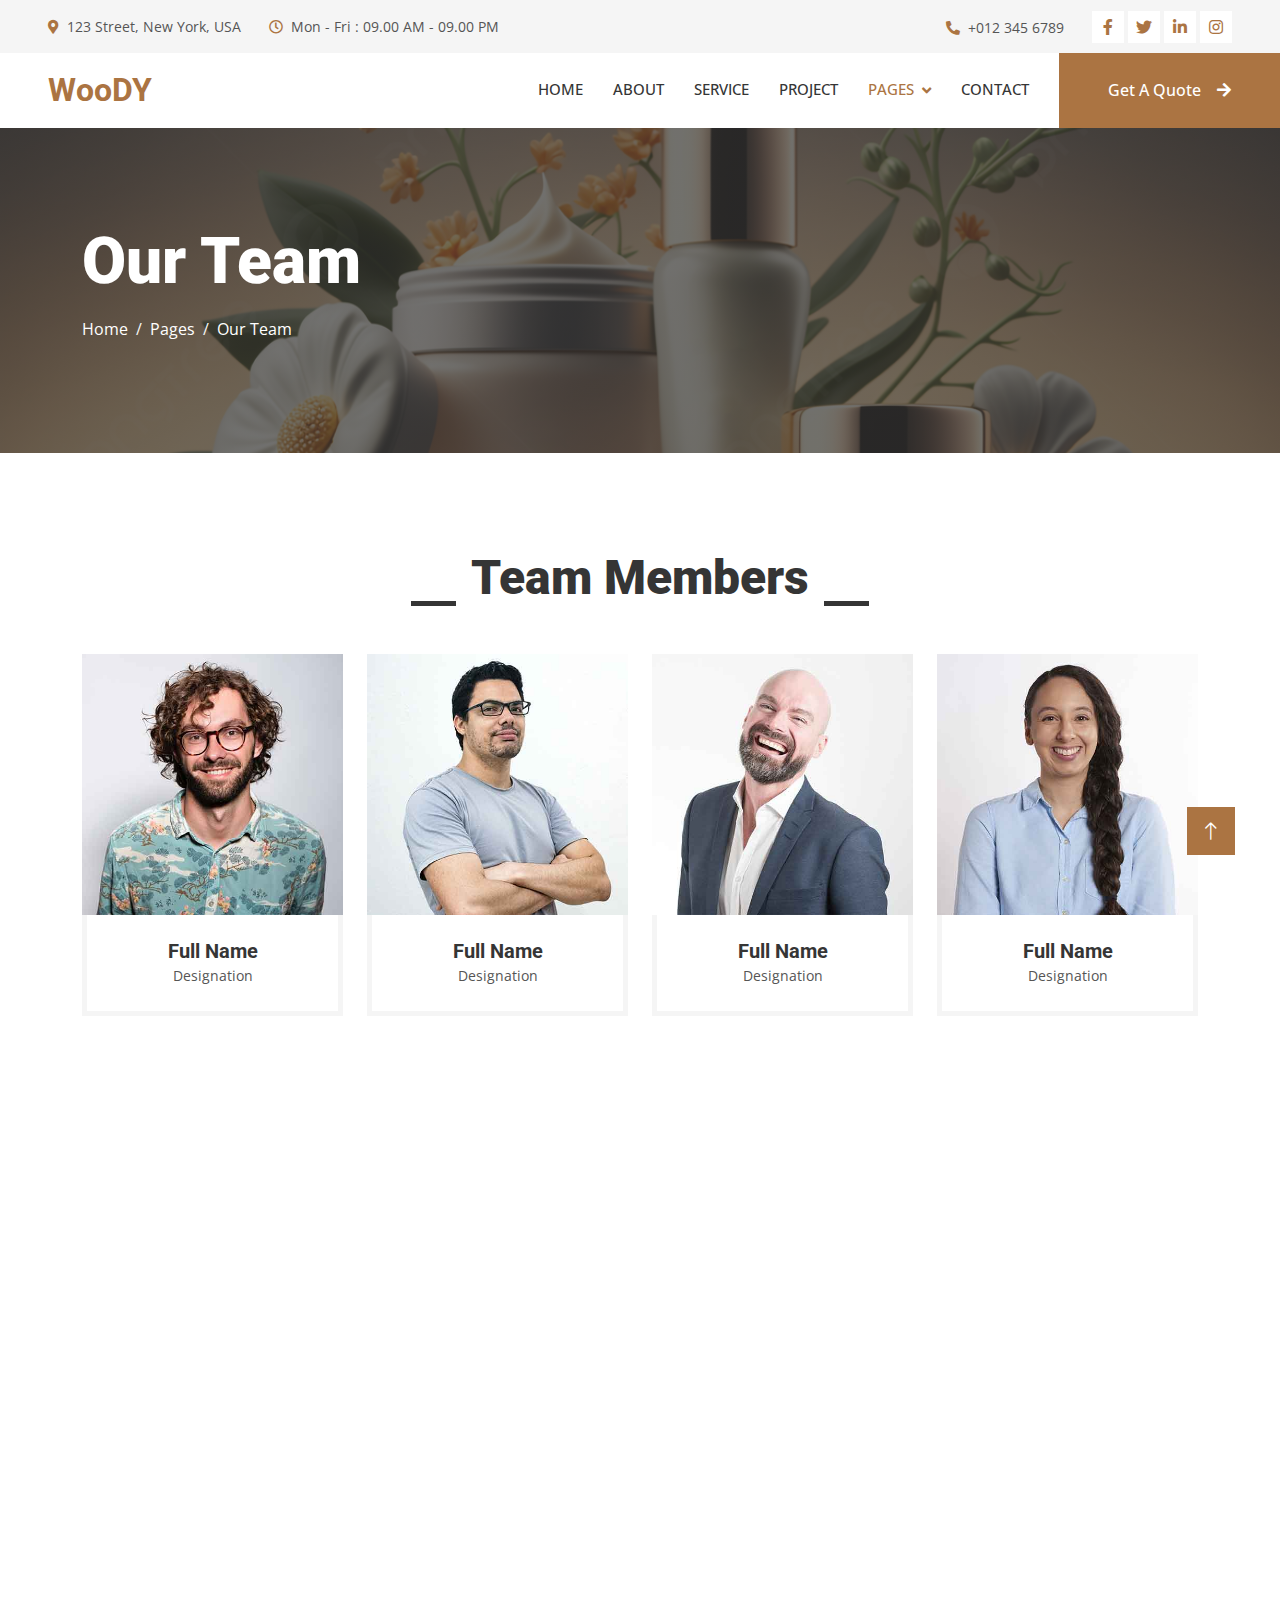
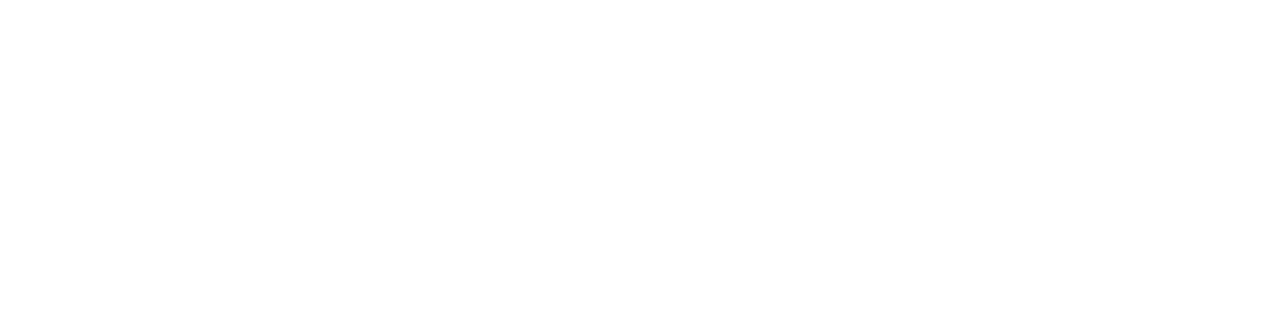
<file: team.html>
<!DOCTYPE html>
<html lang="en">

<head>
    <meta charset="utf-8">
    <title>Woody - Carpenter Website Template</title>
    <meta content="width=device-width, initial-scale=1.0" name="viewport">
    <meta content="" name="keywords">
    <meta content="" name="description">

    <!-- Favicon -->
    <link href="img/favicon.ico" rel="icon">

    <!-- Google Web Fonts -->
    <link rel="preconnect" href="https://fonts.googleapis.com">
    <link rel="preconnect" href="https://fonts.gstatic.com" crossorigin>
    <link href="https://fonts.googleapis.com/css2?family=Open+Sans:wght@400;500&family=Roboto:wght@500;700;900&display=swap" rel="stylesheet"> 

    <!-- Icon Font Stylesheet -->
    <link href="https://cdnjs.cloudflare.com/ajax/libs/font-awesome/5.10.0/css/all.min.css" rel="stylesheet">
    <link href="https://cdn.jsdelivr.net/npm/bootstrap-icons@1.4.1/font/bootstrap-icons.css" rel="stylesheet">

    <!-- Libraries Stylesheet -->
    <link href="lib/animate/animate.min.css" rel="stylesheet">
    <link href="lib/owlcarousel/assets/owl.carousel.min.css" rel="stylesheet">
    <link href="lib/lightbox/css/lightbox.min.css" rel="stylesheet">

    <!-- Customized Bootstrap Stylesheet -->
    <link href="css/bootstrap.min.css" rel="stylesheet">

    <!-- Template Stylesheet -->
    <link href="css/style.css" rel="stylesheet">
</head>

<body>
    <!-- Spinner Start -->
    <div id="spinner" class="show bg-white position-fixed translate-middle w-100 vh-100 top-50 start-50 d-flex align-items-center justify-content-center">
        <div class="spinner-grow text-primary" style="width: 3rem; height: 3rem;" role="status">
            <span class="sr-only">Loading...</span>
        </div>
    </div>
    <!-- Spinner End -->


    <!-- Topbar Start -->
    <div class="container-fluid bg-light p-0">
        <div class="row gx-0 d-none d-lg-flex">
            <div class="col-lg-7 px-5 text-start">
                <div class="h-100 d-inline-flex align-items-center py-3 me-4">
                    <small class="fa fa-map-marker-alt text-primary me-2"></small>
                    <small>123 Street, New York, USA</small>
                </div>
                <div class="h-100 d-inline-flex align-items-center py-3">
                    <small class="far fa-clock text-primary me-2"></small>
                    <small>Mon - Fri : 09.00 AM - 09.00 PM</small>
                </div>
            </div>
            <div class="col-lg-5 px-5 text-end">
                <div class="h-100 d-inline-flex align-items-center py-3 me-4">
                    <small class="fa fa-phone-alt text-primary me-2"></small>
                    <small>+012 345 6789</small>
                </div>
                <div class="h-100 d-inline-flex align-items-center">
                    <a class="btn btn-sm-square bg-white text-primary me-1" href=""><i class="fab fa-facebook-f"></i></a>
                    <a class="btn btn-sm-square bg-white text-primary me-1" href=""><i class="fab fa-twitter"></i></a>
                    <a class="btn btn-sm-square bg-white text-primary me-1" href=""><i class="fab fa-linkedin-in"></i></a>
                    <a class="btn btn-sm-square bg-white text-primary me-0" href=""><i class="fab fa-instagram"></i></a>
                </div>
            </div>
        </div>
    </div>
    <!-- Topbar End -->


    <!-- Navbar Start -->
    <nav class="navbar navbar-expand-lg bg-white navbar-light sticky-top p-0">
        <a href="index.html" class="navbar-brand d-flex align-items-center px-4 px-lg-5">
            <h2 class="m-0 text-primary">WooDY</h2>
        </a>
        <button type="button" class="navbar-toggler me-4" data-bs-toggle="collapse" data-bs-target="#navbarCollapse">
            <span class="navbar-toggler-icon"></span>
        </button>
        <div class="collapse navbar-collapse" id="navbarCollapse">
            <div class="navbar-nav ms-auto p-4 p-lg-0">
                <a href="index.html" class="nav-item nav-link">Home</a>
                <a href="about.html" class="nav-item nav-link">About</a>
                <a href="service.html" class="nav-item nav-link">Service</a>
                <a href="project.html" class="nav-item nav-link">Project</a>
                <div class="nav-item dropdown">
                    <a href="#" class="nav-link dropdown-toggle active" data-bs-toggle="dropdown">Pages</a>
                    <div class="dropdown-menu fade-up m-0">
                        <a href="feature.html" class="dropdown-item">Feature</a>
                        <a href="quote.html" class="dropdown-item">Free Quote</a>
                        <a href="team.html" class="dropdown-item active">Our Team</a>
                        <a href="testimonial.html" class="dropdown-item">Testimonial</a>
                        <a href="404.html" class="dropdown-item">404 Page</a>
                    </div>
                </div>
                <a href="contact.html" class="nav-item nav-link">Contact</a>
            </div>
            <a href="" class="btn btn-primary py-4 px-lg-5 d-none d-lg-block">Get A Quote<i class="fa fa-arrow-right ms-3"></i></a>
        </div>
    </nav>
    <!-- Navbar End -->


    <!-- Page Header Start -->
    <div class="container-fluid page-header py-5 mb-5">
        <div class="container py-5">
            <h1 class="display-3 text-white mb-3 animated slideInDown">Our Team</h1>
            <nav aria-label="breadcrumb animated slideInDown">
                <ol class="breadcrumb">
                    <li class="breadcrumb-item"><a class="text-white" href="#">Home</a></li>
                    <li class="breadcrumb-item"><a class="text-white" href="#">Pages</a></li>
                    <li class="breadcrumb-item text-white active" aria-current="page">Our Team</li>
                </ol>
            </nav>
        </div>
    </div>
    <!-- Page Header End -->


    <!-- Team Start -->
    <div class="container-xxl py-5">
        <div class="container">
            <div class="section-title text-center">
                <h1 class="display-5 mb-5">Team Members</h1>
            </div>
            <div class="row g-4">
                <div class="col-lg-3 col-md-6 wow fadeInUp" data-wow-delay="0.1s">
                    <div class="team-item">
                        <div class="overflow-hidden position-relative">
                            <img class="img-fluid" src="img/team-1.jpg" alt="">
                            <div class="team-social">
                                <a class="btn btn-square" href=""><i class="fab fa-facebook-f"></i></a>
                                <a class="btn btn-square" href=""><i class="fab fa-twitter"></i></a>
                                <a class="btn btn-square" href=""><i class="fab fa-instagram"></i></a>
                            </div>
                        </div>
                        <div class="text-center border border-5 border-light border-top-0 p-4">
                            <h5 class="mb-0">Full Name</h5>
                            <small>Designation</small>
                        </div>
                    </div>
                </div>
                <div class="col-lg-3 col-md-6 wow fadeInUp" data-wow-delay="0.3s">
                    <div class="team-item">
                        <div class="overflow-hidden position-relative">
                            <img class="img-fluid" src="img/team-2.jpg" alt="">
                            <div class="team-social">
                                <a class="btn btn-square" href=""><i class="fab fa-facebook-f"></i></a>
                                <a class="btn btn-square" href=""><i class="fab fa-twitter"></i></a>
                                <a class="btn btn-square" href=""><i class="fab fa-instagram"></i></a>
                            </div>
                        </div>
                        <div class="text-center border border-5 border-light border-top-0 p-4">
                            <h5 class="mb-0">Full Name</h5>
                            <small>Designation</small>
                        </div>
                    </div>
                </div>
                <div class="col-lg-3 col-md-6 wow fadeInUp" data-wow-delay="0.5s">
                    <div class="team-item">
                        <div class="overflow-hidden position-relative">
                            <img class="img-fluid" src="img/team-3.jpg" alt="">
                            <div class="team-social">
                                <a class="btn btn-square" href=""><i class="fab fa-facebook-f"></i></a>
                                <a class="btn btn-square" href=""><i class="fab fa-twitter"></i></a>
                                <a class="btn btn-square" href=""><i class="fab fa-instagram"></i></a>
                            </div>
                        </div>
                        <div class="text-center border border-5 border-light border-top-0 p-4">
                            <h5 class="mb-0">Full Name</h5>
                            <small>Designation</small>
                        </div>
                    </div>
                </div>
                <div class="col-lg-3 col-md-6 wow fadeInUp" data-wow-delay="0.7s">
                    <div class="team-item">
                        <div class="overflow-hidden position-relative">
                            <img class="img-fluid" src="img/team-4.jpg" alt="">
                            <div class="team-social">
                                <a class="btn btn-square" href=""><i class="fab fa-facebook-f"></i></a>
                                <a class="btn btn-square" href=""><i class="fab fa-twitter"></i></a>
                                <a class="btn btn-square" href=""><i class="fab fa-instagram"></i></a>
                            </div>
                        </div>
                        <div class="text-center border border-5 border-light border-top-0 p-4">
                            <h5 class="mb-0">Full Name</h5>
                            <small>Designation</small>
                        </div>
                    </div>
                </div>
                <div class="col-lg-3 col-md-6 wow fadeInUp" data-wow-delay="0.1s">
                    <div class="team-item">
                        <div class="overflow-hidden position-relative">
                            <img class="img-fluid" src="img/team-2.jpg" alt="">
                            <div class="team-social">
                                <a class="btn btn-square" href=""><i class="fab fa-facebook-f"></i></a>
                                <a class="btn btn-square" href=""><i class="fab fa-twitter"></i></a>
                                <a class="btn btn-square" href=""><i class="fab fa-instagram"></i></a>
                            </div>
                        </div>
                        <div class="text-center border border-5 border-light border-top-0 p-4">
                            <h5 class="mb-0">Full Name</h5>
                            <small>Designation</small>
                        </div>
                    </div>
                </div>
                <div class="col-lg-3 col-md-6 wow fadeInUp" data-wow-delay="0.3s">
                    <div class="team-item">
                        <div class="overflow-hidden position-relative">
                            <img class="img-fluid" src="img/team-3.jpg" alt="">
                            <div class="team-social">
                                <a class="btn btn-square" href=""><i class="fab fa-facebook-f"></i></a>
                                <a class="btn btn-square" href=""><i class="fab fa-twitter"></i></a>
                                <a class="btn btn-square" href=""><i class="fab fa-instagram"></i></a>
                            </div>
                        </div>
                        <div class="text-center border border-5 border-light border-top-0 p-4">
                            <h5 class="mb-0">Full Name</h5>
                            <small>Designation</small>
                        </div>
                    </div>
                </div>
                <div class="col-lg-3 col-md-6 wow fadeInUp" data-wow-delay="0.5s">
                    <div class="team-item">
                        <div class="overflow-hidden position-relative">
                            <img class="img-fluid" src="img/team-4.jpg" alt="">
                            <div class="team-social">
                                <a class="btn btn-square" href=""><i class="fab fa-facebook-f"></i></a>
                                <a class="btn btn-square" href=""><i class="fab fa-twitter"></i></a>
                                <a class="btn btn-square" href=""><i class="fab fa-instagram"></i></a>
                            </div>
                        </div>
                        <div class="text-center border border-5 border-light border-top-0 p-4">
                            <h5 class="mb-0">Full Name</h5>
                            <small>Designation</small>
                        </div>
                    </div>
                </div>
                <div class="col-lg-3 col-md-6 wow fadeInUp" data-wow-delay="0.7s">
                    <div class="team-item">
                        <div class="overflow-hidden position-relative">
                            <img class="img-fluid" src="img/team-1.jpg" alt="">
                            <div class="team-social">
                                <a class="btn btn-square" href=""><i class="fab fa-facebook-f"></i></a>
                                <a class="btn btn-square" href=""><i class="fab fa-twitter"></i></a>
                                <a class="btn btn-square" href=""><i class="fab fa-instagram"></i></a>
                            </div>
                        </div>
                        <div class="text-center border border-5 border-light border-top-0 p-4">
                            <h5 class="mb-0">Full Name</h5>
                            <small>Designation</small>
                        </div>
                    </div>
                </div>
            </div>
        </div>
    </div>
    <!-- Team End -->
        

    <!-- Footer Start -->
    <div class="container-fluid bg-dark text-light footer mt-5 pt-5 wow fadeIn" data-wow-delay="0.1s">
        <div class="container py-5">
            <div class="row g-5">
                <div class="col-lg-3 col-md-6">
                    <h4 class="text-light mb-4">Address</h4>
                    <p class="mb-2"><i class="fa fa-map-marker-alt me-3"></i>123 Street, New York, USA</p>
                    <p class="mb-2"><i class="fa fa-phone-alt me-3"></i>+012 345 67890</p>
                    <p class="mb-2"><i class="fa fa-envelope me-3"></i>info@example.com</p>
                    <div class="d-flex pt-2">
                        <a class="btn btn-outline-light btn-social" href=""><i class="fab fa-twitter"></i></a>
                        <a class="btn btn-outline-light btn-social" href=""><i class="fab fa-facebook-f"></i></a>
                        <a class="btn btn-outline-light btn-social" href=""><i class="fab fa-youtube"></i></a>
                        <a class="btn btn-outline-light btn-social" href=""><i class="fab fa-linkedin-in"></i></a>
                    </div>
                </div>
                <div class="col-lg-3 col-md-6">
                    <h4 class="text-light mb-4">Services</h4>
                    <a class="btn btn-link" href="">General Carpentry</a>
                    <a class="btn btn-link" href="">Furniture Remodeling</a>
                    <a class="btn btn-link" href="">Wooden Floor</a>
                    <a class="btn btn-link" href="">Wooden Furniture</a>
                    <a class="btn btn-link" href="">Custom Carpentry</a>
                </div>
                <div class="col-lg-3 col-md-6">
                    <h4 class="text-light mb-4">Quick Links</h4>
                    <a class="btn btn-link" href="">About Us</a>
                    <a class="btn btn-link" href="">Contact Us</a>
                    <a class="btn btn-link" href="">Our Services</a>
                    <a class="btn btn-link" href="">Terms & Condition</a>
                    <a class="btn btn-link" href="">Support</a>
                </div>
                <div class="col-lg-3 col-md-6">
                    <h4 class="text-light mb-4">Newsletter</h4>
                    <p>Dolor amet sit justo amet elitr clita ipsum elitr est.</p>
                    <div class="position-relative mx-auto" style="max-width: 400px;">
                        <input class="form-control border-0 w-100 py-3 ps-4 pe-5" type="text" placeholder="Your email">
                        <button type="button" class="btn btn-primary py-2 position-absolute top-0 end-0 mt-2 me-2">SignUp</button>
                    </div>
                </div>
            </div>
        </div>
        <div class="container">
            <div class="copyright">
                <div class="row">
                    <div class="col-md-6 text-center text-md-start mb-3 mb-md-0">
                        &copy; <a class="border-bottom" href="#">Your Site Name</a>, All Right Reserved.
                    </div>
                    <div class="col-md-6 text-center text-md-end">
                        <!--/*** This template is free as long as you keep the footer author’s credit link/attribution link/backlink. If you'd like to use the template without the footer author’s credit link/attribution link/backlink, you can purchase the Credit Removal License from "https://htmlcodex.com/credit-removal". Thank you for your support. ***/-->
                        Designed By <a class="border-bottom" href="https://htmlcodex.com">HTML Codex</a>
                    </div>
                </div>
            </div>
        </div>
    </div>
    <!-- Footer End -->


    <!-- Back to Top -->
    <a href="#" class="btn btn-lg btn-primary btn-lg-square rounded-0 back-to-top"><i class="bi bi-arrow-up"></i></a>


    <!-- JavaScript Libraries -->
    <script src="https://code.jquery.com/jquery-3.4.1.min.js"></script>
    <script src="https://cdn.jsdelivr.net/npm/bootstrap@5.0.0/dist/js/bootstrap.bundle.min.js"></script>
    <script src="lib/wow/wow.min.js"></script>
    <script src="lib/easing/easing.min.js"></script>
    <script src="lib/waypoints/waypoints.min.js"></script>
    <script src="lib/counterup/counterup.min.js"></script>
    <script src="lib/owlcarousel/owl.carousel.min.js"></script>
    <script src="lib/isotope/isotope.pkgd.min.js"></script>
    <script src="lib/lightbox/js/lightbox.min.js"></script>

    <!-- Template Javascript -->
    <script src="js/main.js"></script>
</body>

</html>
</file>
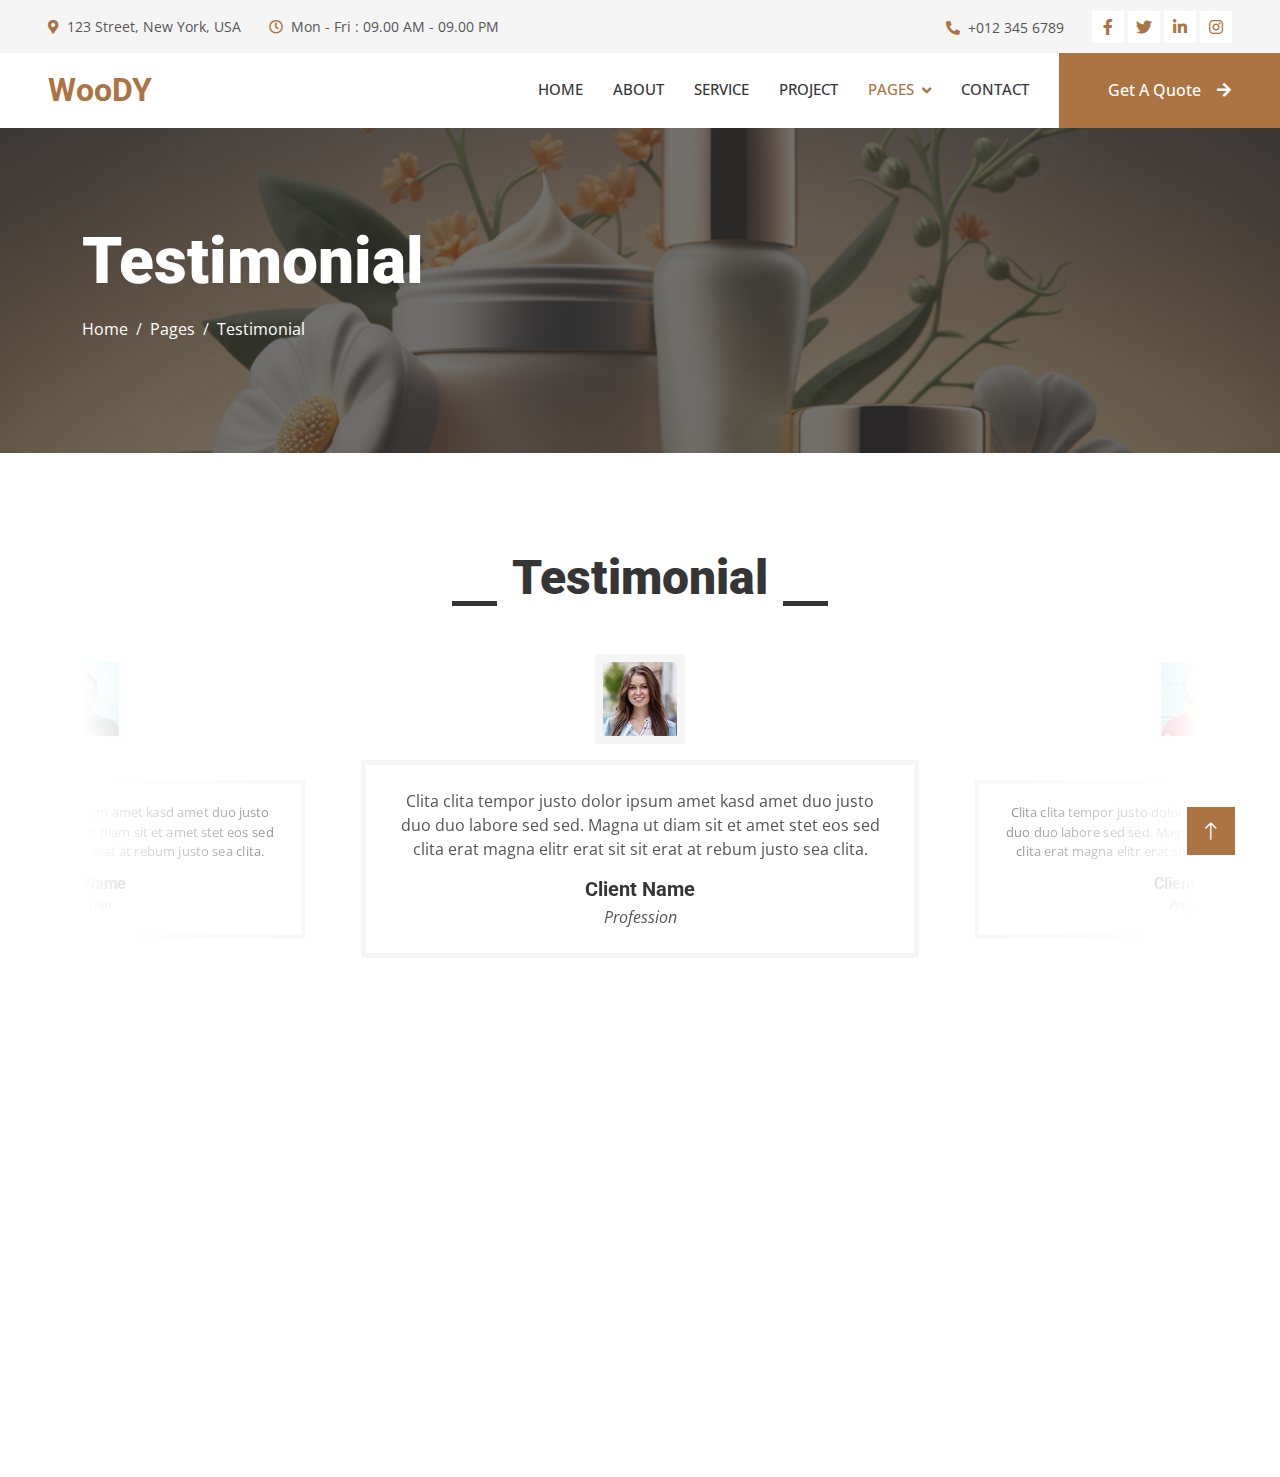
<file: testimonial.html>
<!DOCTYPE html>
<html lang="en">

<head>
    <meta charset="utf-8">
    <title>Woody - Carpenter Website Template</title>
    <meta content="width=device-width, initial-scale=1.0" name="viewport">
    <meta content="" name="keywords">
    <meta content="" name="description">

    <!-- Favicon -->
    <link href="img/favicon.ico" rel="icon">

    <!-- Google Web Fonts -->
    <link rel="preconnect" href="https://fonts.googleapis.com">
    <link rel="preconnect" href="https://fonts.gstatic.com" crossorigin>
    <link href="https://fonts.googleapis.com/css2?family=Open+Sans:wght@400;500&family=Roboto:wght@500;700;900&display=swap" rel="stylesheet"> 

    <!-- Icon Font Stylesheet -->
    <link href="https://cdnjs.cloudflare.com/ajax/libs/font-awesome/5.10.0/css/all.min.css" rel="stylesheet">
    <link href="https://cdn.jsdelivr.net/npm/bootstrap-icons@1.4.1/font/bootstrap-icons.css" rel="stylesheet">

    <!-- Libraries Stylesheet -->
    <link href="lib/animate/animate.min.css" rel="stylesheet">
    <link href="lib/owlcarousel/assets/owl.carousel.min.css" rel="stylesheet">
    <link href="lib/lightbox/css/lightbox.min.css" rel="stylesheet">

    <!-- Customized Bootstrap Stylesheet -->
    <link href="css/bootstrap.min.css" rel="stylesheet">

    <!-- Template Stylesheet -->
    <link href="css/style.css" rel="stylesheet">
</head>

<body>
    <!-- Spinner Start -->
    <div id="spinner" class="show bg-white position-fixed translate-middle w-100 vh-100 top-50 start-50 d-flex align-items-center justify-content-center">
        <div class="spinner-grow text-primary" style="width: 3rem; height: 3rem;" role="status">
            <span class="sr-only">Loading...</span>
        </div>
    </div>
    <!-- Spinner End -->


    <!-- Topbar Start -->
    <div class="container-fluid bg-light p-0">
        <div class="row gx-0 d-none d-lg-flex">
            <div class="col-lg-7 px-5 text-start">
                <div class="h-100 d-inline-flex align-items-center py-3 me-4">
                    <small class="fa fa-map-marker-alt text-primary me-2"></small>
                    <small>123 Street, New York, USA</small>
                </div>
                <div class="h-100 d-inline-flex align-items-center py-3">
                    <small class="far fa-clock text-primary me-2"></small>
                    <small>Mon - Fri : 09.00 AM - 09.00 PM</small>
                </div>
            </div>
            <div class="col-lg-5 px-5 text-end">
                <div class="h-100 d-inline-flex align-items-center py-3 me-4">
                    <small class="fa fa-phone-alt text-primary me-2"></small>
                    <small>+012 345 6789</small>
                </div>
                <div class="h-100 d-inline-flex align-items-center">
                    <a class="btn btn-sm-square bg-white text-primary me-1" href=""><i class="fab fa-facebook-f"></i></a>
                    <a class="btn btn-sm-square bg-white text-primary me-1" href=""><i class="fab fa-twitter"></i></a>
                    <a class="btn btn-sm-square bg-white text-primary me-1" href=""><i class="fab fa-linkedin-in"></i></a>
                    <a class="btn btn-sm-square bg-white text-primary me-0" href=""><i class="fab fa-instagram"></i></a>
                </div>
            </div>
        </div>
    </div>
    <!-- Topbar End -->


    <!-- Navbar Start -->
    <nav class="navbar navbar-expand-lg bg-white navbar-light sticky-top p-0">
        <a href="index.html" class="navbar-brand d-flex align-items-center px-4 px-lg-5">
            <h2 class="m-0 text-primary">WooDY</h2>
        </a>
        <button type="button" class="navbar-toggler me-4" data-bs-toggle="collapse" data-bs-target="#navbarCollapse">
            <span class="navbar-toggler-icon"></span>
        </button>
        <div class="collapse navbar-collapse" id="navbarCollapse">
            <div class="navbar-nav ms-auto p-4 p-lg-0">
                <a href="index.html" class="nav-item nav-link">Home</a>
                <a href="about.html" class="nav-item nav-link">About</a>
                <a href="service.html" class="nav-item nav-link">Service</a>
                <a href="project.html" class="nav-item nav-link">Project</a>
                <div class="nav-item dropdown">
                    <a href="#" class="nav-link dropdown-toggle active" data-bs-toggle="dropdown">Pages</a>
                    <div class="dropdown-menu fade-up m-0">
                        <a href="feature.html" class="dropdown-item">Feature</a>
                        <a href="quote.html" class="dropdown-item">Free Quote</a>
                        <a href="team.html" class="dropdown-item">Our Team</a>
                        <a href="testimonial.html" class="dropdown-item active">Testimonial</a>
                        <a href="404.html" class="dropdown-item">404 Page</a>
                    </div>
                </div>
                <a href="contact.html" class="nav-item nav-link">Contact</a>
            </div>
            <a href="" class="btn btn-primary py-4 px-lg-5 d-none d-lg-block">Get A Quote<i class="fa fa-arrow-right ms-3"></i></a>
        </div>
    </nav>
    <!-- Navbar End -->


    <!-- Page Header Start -->
    <div class="container-fluid page-header py-5 mb-5">
        <div class="container py-5">
            <h1 class="display-3 text-white mb-3 animated slideInDown">Testimonial</h1>
            <nav aria-label="breadcrumb animated slideInDown">
                <ol class="breadcrumb">
                    <li class="breadcrumb-item"><a class="text-white" href="#">Home</a></li>
                    <li class="breadcrumb-item"><a class="text-white" href="#">Pages</a></li>
                    <li class="breadcrumb-item text-white active" aria-current="page">Testimonial</li>
                </ol>
            </nav>
        </div>
    </div>
    <!-- Page Header End -->


    <!-- Testimonial Start -->
    <div class="container-xxl py-5 wow fadeInUp" data-wow-delay="0.1s">
        <div class="container">
            <div class="section-title text-center">
                <h1 class="display-5 mb-5">Testimonial</h1>
            </div>
            <div class="owl-carousel testimonial-carousel">
                <div class="testimonial-item text-center">
                    <img class="img-fluid bg-light p-2 mx-auto mb-3" src="img/testimonial-1.jpg" style="width: 90px; height: 90px;">
                    <div class="testimonial-text text-center p-4">
                        <p>Clita clita tempor justo dolor ipsum amet kasd amet duo justo duo duo labore sed sed. Magna ut diam sit et amet stet eos sed clita erat magna elitr erat sit sit erat at rebum justo sea clita.</p>
                        <h5 class="mb-1">Client Name</h5>
                        <span class="fst-italic">Profession</span>
                    </div>
                </div>
                <div class="testimonial-item text-center">
                    <img class="img-fluid bg-light p-2 mx-auto mb-3" src="img/testimonial-2.jpg" style="width: 90px; height: 90px;">
                    <div class="testimonial-text text-center p-4">
                        <p>Clita clita tempor justo dolor ipsum amet kasd amet duo justo duo duo labore sed sed. Magna ut diam sit et amet stet eos sed clita erat magna elitr erat sit sit erat at rebum justo sea clita.</p>
                        <h5 class="mb-1">Client Name</h5>
                        <span class="fst-italic">Profession</span>
                    </div>
                </div>
                <div class="testimonial-item text-center">
                    <img class="img-fluid bg-light p-2 mx-auto mb-3" src="img/testimonial-3.jpg" style="width: 90px; height: 90px;">
                    <div class="testimonial-text text-center p-4">
                        <p>Clita clita tempor justo dolor ipsum amet kasd amet duo justo duo duo labore sed sed. Magna ut diam sit et amet stet eos sed clita erat magna elitr erat sit sit erat at rebum justo sea clita.</p>
                        <h5 class="mb-1">Client Name</h5>
                        <span class="fst-italic">Profession</span>
                    </div>
                </div>
            </div>
        </div>
    </div>
    <!-- Testimonial End -->
        

    <!-- Footer Start -->
    <div class="container-fluid bg-dark text-light footer mt-5 pt-5 wow fadeIn" data-wow-delay="0.1s">
        <div class="container py-5">
            <div class="row g-5">
                <div class="col-lg-3 col-md-6">
                    <h4 class="text-light mb-4">Address</h4>
                    <p class="mb-2"><i class="fa fa-map-marker-alt me-3"></i>123 Street, New York, USA</p>
                    <p class="mb-2"><i class="fa fa-phone-alt me-3"></i>+012 345 67890</p>
                    <p class="mb-2"><i class="fa fa-envelope me-3"></i>info@example.com</p>
                    <div class="d-flex pt-2">
                        <a class="btn btn-outline-light btn-social" href=""><i class="fab fa-twitter"></i></a>
                        <a class="btn btn-outline-light btn-social" href=""><i class="fab fa-facebook-f"></i></a>
                        <a class="btn btn-outline-light btn-social" href=""><i class="fab fa-youtube"></i></a>
                        <a class="btn btn-outline-light btn-social" href=""><i class="fab fa-linkedin-in"></i></a>
                    </div>
                </div>
                <div class="col-lg-3 col-md-6">
                    <h4 class="text-light mb-4">Services</h4>
                    <a class="btn btn-link" href="">General Carpentry</a>
                    <a class="btn btn-link" href="">Furniture Remodeling</a>
                    <a class="btn btn-link" href="">Wooden Floor</a>
                    <a class="btn btn-link" href="">Wooden Furniture</a>
                    <a class="btn btn-link" href="">Custom Carpentry</a>
                </div>
                <div class="col-lg-3 col-md-6">
                    <h4 class="text-light mb-4">Quick Links</h4>
                    <a class="btn btn-link" href="">About Us</a>
                    <a class="btn btn-link" href="">Contact Us</a>
                    <a class="btn btn-link" href="">Our Services</a>
                    <a class="btn btn-link" href="">Terms & Condition</a>
                    <a class="btn btn-link" href="">Support</a>
                </div>
                <div class="col-lg-3 col-md-6">
                    <h4 class="text-light mb-4">Newsletter</h4>
                    <p>Dolor amet sit justo amet elitr clita ipsum elitr est.</p>
                    <div class="position-relative mx-auto" style="max-width: 400px;">
                        <input class="form-control border-0 w-100 py-3 ps-4 pe-5" type="text" placeholder="Your email">
                        <button type="button" class="btn btn-primary py-2 position-absolute top-0 end-0 mt-2 me-2">SignUp</button>
                    </div>
                </div>
            </div>
        </div>
        <div class="container">
            <div class="copyright">
                <div class="row">
                    <div class="col-md-6 text-center text-md-start mb-3 mb-md-0">
                        &copy; <a class="border-bottom" href="#">Your Site Name</a>, All Right Reserved.
                    </div>
                    <div class="col-md-6 text-center text-md-end">
                        <!--/*** This template is free as long as you keep the footer author’s credit link/attribution link/backlink. If you'd like to use the template without the footer author’s credit link/attribution link/backlink, you can purchase the Credit Removal License from "https://htmlcodex.com/credit-removal". Thank you for your support. ***/-->
                        Designed By <a class="border-bottom" href="https://htmlcodex.com">HTML Codex</a>
                    </div>
                </div>
            </div>
        </div>
    </div>
    <!-- Footer End -->


    <!-- Back to Top -->
    <a href="#" class="btn btn-lg btn-primary btn-lg-square rounded-0 back-to-top"><i class="bi bi-arrow-up"></i></a>


    <!-- JavaScript Libraries -->
    <script src="https://code.jquery.com/jquery-3.4.1.min.js"></script>
    <script src="https://cdn.jsdelivr.net/npm/bootstrap@5.0.0/dist/js/bootstrap.bundle.min.js"></script>
    <script src="lib/wow/wow.min.js"></script>
    <script src="lib/easing/easing.min.js"></script>
    <script src="lib/waypoints/waypoints.min.js"></script>
    <script src="lib/counterup/counterup.min.js"></script>
    <script src="lib/owlcarousel/owl.carousel.min.js"></script>
    <script src="lib/isotope/isotope.pkgd.min.js"></script>
    <script src="lib/lightbox/js/lightbox.min.js"></script>

    <!-- Template Javascript -->
    <script src="js/main.js"></script>
</body>

</html>
</file>
<file: css/style.css>
/********** Template CSS **********/
:root {
    --primary: #AB7442;
    --light: #F5F5F5;
    --dark: #353535;
}

.fw-medium {
    font-weight: 500 !important;
}

.fw-bold {
    font-weight: 700 !important;
}

.fw-black {
    font-weight: 900 !important;
}

.back-to-top {
    position: fixed;
    display: none;
    right: 45px;
    bottom: 45px;
    z-index: 99;
}


/*** Spinner ***/
#spinner {
    opacity: 0;
    visibility: hidden;
    transition: opacity .5s ease-out, visibility 0s linear .5s;
    z-index: 99999;
}

#spinner.show {
    transition: opacity .5s ease-out, visibility 0s linear 0s;
    visibility: visible;
    opacity: 1;
}


/*** Button ***/
.btn {
    font-weight: 500;
    transition: .5s;
}

.btn.btn-primary,
.btn.btn-secondary {
    color: #FFFFFF;
}

.btn-square {
    width: 38px;
    height: 38px;
}

.btn-sm-square {
    width: 32px;
    height: 32px;
}

.btn-lg-square {
    width: 48px;
    height: 48px;
}

.btn-square,
.btn-sm-square,
.btn-lg-square {
    padding: 0;
    display: flex;
    align-items: center;
    justify-content: center;
    font-weight: normal;
}

/*** Navbar ***/
.navbar .dropdown-toggle::after {
    border: none;
    content: "\f107";
    font-family: "Font Awesome 5 Free";
    font-weight: 900;
    vertical-align: middle;
    margin-left: 8px;
}

.navbar-light .navbar-nav .nav-link {
    margin-right: 30px;
    padding: 25px 0;
    color: #FFFFFF;
    font-size: 15px;
    font-weight: 500;
    text-transform: uppercase;
    outline: none;
}

.navbar-light .navbar-nav .nav-link:hover,
.navbar-light .navbar-nav .nav-link.active {
    color: var(--primary);
}

@media (max-width: 991.98px) {
    .navbar-light .navbar-nav .nav-link  {
        margin-right: 0;
        padding: 10px 0;
    }

    .navbar-light .navbar-nav {
        border-top: 1px solid #EEEEEE;
    }
}

.navbar-light .navbar-brand,
.navbar-light a.btn {
    height: 75px;
}

.navbar-light .navbar-nav .nav-link {
    color: var(--dark);
    font-weight: 500;
}

.navbar-light.sticky-top {
    top: -100px;
    transition: .5s;
}

@media (min-width: 992px) {
    .navbar .nav-item .dropdown-menu {
        display: block;
        border: none;
        margin-top: 0;
        top: 150%;
        opacity: 0;
        visibility: hidden;
        transition: .5s;
    }

    .navbar .nav-item:hover .dropdown-menu {
        top: 100%;
        visibility: visible;
        transition: .5s;
        opacity: 1;
    }
}


/*** Header ***/
@media (max-width: 768px) {
    .header-carousel .owl-carousel-item {
        position: relative;
        min-height: 500px;
    }
    
    .header-carousel .owl-carousel-item img {
        position: absolute;
        width: 100%;
        height: 100%;
        object-fit: cover;
    }

    .header-carousel .owl-carousel-item h5,
    .header-carousel .owl-carousel-item p {
        font-size: 14px !important;
        font-weight: 400 !important;
    }

    .header-carousel .owl-carousel-item h1 {
        font-size: 30px;
        font-weight: 600;
    }
}

.header-carousel .owl-nav {
    position: absolute;
    width: 00px;
    height: 45px;
    bottom: 30px;
    left: 50%;
    transform: translateX(-50%);
    display: flex;
    justify-content: space-between;
}

.header-carousel .owl-nav .owl-prev,
.header-carousel .owl-nav .owl-next {
    width: 45px;
    height: 45px;
    display: flex;
    align-items: center;
    justify-content: center;
    color: #FFFFFF;
    background: transparent;
    border: 1px solid #FFFFFF;
    font-size: 22px;
    transition: .5s;
}

.header-carousel .owl-nav .owl-prev:hover,
.header-carousel .owl-nav .owl-next:hover {
    background: var(--primary);
    border-color: var(--primary);
}

.header-carousel .owl-dots {
    position: absolute;
    height: 45px;
    bottom: 30px;
    left: 50%;
    transform: translateX(-50%);
    display: flex;
    align-items: center;
    justify-content: center;
}

.header-carousel .owl-dot {
    position: relative;
    display: inline-block;
    margin: 0 5px;
    width: 15px;
    height: 15px;
    background: transparent;
    border: 1px solid #FFFFFF;
    transition: .5s;
}

.header-carousel .owl-dot::after {
    position: absolute;
    content: "";
    width: 5px;
    height: 5px;
    top: 4px;
    left: 4px;
    background: transparent;
    border: 1px solid #FFFFFF;
}

.header-carousel .owl-dot.active {
    background: var(--primary);
    border-color: var(--primary);
}

.page-header {
    background: linear-gradient(rgba(53, 53, 53, .7), rgba(53, 53, 53, .7)), url(../img/pngtree-skin-care-products-beautiful-plant-background-picture-image_2252500.jpg) center center no-repeat;
    background-size: cover;
}

.breadcrumb-item + .breadcrumb-item::before {
    color: var(--light);
}


/*** Section Title ***/
.section-title h1 {
    position: relative;
    display: inline-block;
    padding: 0 60px;
}

.section-title.text-start h1 {
    padding-left: 0;
}

.section-title h1::before,
.section-title h1::after {
    position: absolute;
    content: "";
    width: 45px;
    height: 5px;
    bottom: 0;
    background: var(--dark);
}

.section-title h1::before {
    left: 0;
}

.section-title h1::after {
    right: 0;
}

.section-title.text-start h1::before {
    display: none;
}


/*** About ***/
@media (min-width: 992px) {
    .container.about {
        max-width: 100% !important;
    }

    .about-text  {
        padding-right: calc(((100% - 960px) / 2) + .75rem);
    }
}

@media (min-width: 1200px) {
    .about-text  {
        padding-right: calc(((100% - 1140px) / 2) + .75rem);
    }
}

@media (min-width: 1400px) {
    .about-text  {
        padding-right: calc(((100% - 1320px) / 2) + .75rem);
    }
}


/*** Service ***/
.service-item img {
    transition: .5s;
}

.service-item:hover img {
    transform: scale(1.1);
}


/*** Feature ***/
@media (min-width: 992px) {
    .container.feature {
        max-width: 100% !important;
    }

    .feature-text  {
        padding-left: calc(((100% - 960px) / 2) + .75rem);
    }
}

@media (min-width: 1200px) {
    .feature-text  {
        padding-left: calc(((100% - 1140px) / 2) + .75rem);
    }
}

@media (min-width: 1400px) {
    .feature-text  {
        padding-left: calc(((100% - 1320px) / 2) + .75rem);
    }
}


/*** Project Portfolio ***/
#portfolio-flters li {
    display: inline-block;
    font-weight: 500;
    color: var(--dark);
    cursor: pointer;
    transition: .5s;
    border-bottom: 2px solid transparent;
}

#portfolio-flters li:hover,
#portfolio-flters li.active {
    color: var(--primary);
    border-color: var(--primary);
}

.portfolio-item img {
    transition: .5s;
}

.portfolio-item:hover img {
    transform: scale(1.1);
}

.portfolio-item .portfolio-overlay {
    position: absolute;
    display: flex;
    align-items: center;
    justify-content: center;
    width: 0;
    height: 0;
    bottom: 0;
    left: 50%;
    background: rgba(53, 53, 53, .7);
    transition: .5s;
}

.portfolio-item:hover .portfolio-overlay {
    width: 100%;
    height: 100%;
    left: 0;
}

.portfolio-item .portfolio-overlay .btn {
    opacity: 0;
}

.portfolio-item:hover .portfolio-overlay .btn {
    opacity: 1;
}


/*** Quote ***/
@media (min-width: 992px) {
    .container.quote {
        max-width: 100% !important;
    }

    .quote-text  {
        padding-right: calc(((100% - 960px) / 2) + .75rem);
    }
}

@media (min-width: 1200px) {
    .quote-text  {
        padding-right: calc(((100% - 1140px) / 2) + .75rem);
    }
}

@media (min-width: 1400px) {
    .quote-text  {
        padding-right: calc(((100% - 1320px) / 2) + .75rem);
    }
}


/*** Team ***/
.team-item img {
    transition: .5s;
}

.team-item:hover img {
    transform: scale(1.1);
}

.team-item .team-social {
    position: absolute;
    width: 38px;
    top: 50%;
    left: -38px;
    transform: translateY(-50%);
    display: flex;
    flex-direction: column;
    background: #FFFFFF;
    transition: .5s;
}

.team-item .team-social .btn {
    color: var(--primary);
    background: #FFFFFF;
}

.team-item .team-social .btn:hover {
    color: #FFFFFF;
    background: var(--primary);
}

.team-item:hover .team-social {
    left: 0;
}


/*** Testimonial ***/
.testimonial-carousel::before {
    position: absolute;
    content: "";
    top: 0;
    left: 0;
    height: 100%;
    width: 0;
    background: linear-gradient(to right, rgba(255, 255, 255, 1) 0%, rgba(255, 255, 255, 0) 100%);
    z-index: 1;
}

.testimonial-carousel::after {
    position: absolute;
    content: "";
    top: 0;
    right: 0;
    height: 100%;
    width: 0;
    background: linear-gradient(to left, rgba(255, 255, 255, 1) 0%, rgba(255, 255, 255, 0) 100%);
    z-index: 1;
}

@media (min-width: 768px) {
    .testimonial-carousel::before,
    .testimonial-carousel::after {
        width: 200px;
    }
}

@media (min-width: 992px) {
    .testimonial-carousel::before,
    .testimonial-carousel::after {
        width: 300px;
    }
}

.testimonial-carousel .owl-item .testimonial-text {
    border: 5px solid var(--light);
    transform: scale(.8);
    transition: .5s;
}

.testimonial-carousel .owl-item.center .testimonial-text {
    transform: scale(1);
}

.testimonial-carousel .owl-nav {
    position: absolute;
    width: 350px;
    top: 10px;
    left: 50%;
    transform: translateX(-50%);
    display: flex;
    justify-content: space-between;
    opacity: 0;
    transition: .5s;
    z-index: 1;
}

.testimonial-carousel:hover .owl-nav {
    width: 300px;
    opacity: 1;
}

.testimonial-carousel .owl-nav .owl-prev,
.testimonial-carousel .owl-nav .owl-next {
    position: relative;
    color: var(--primary);
    font-size: 45px;
    transition: .5s;
}

.testimonial-carousel .owl-nav .owl-prev:hover,
.testimonial-carousel .owl-nav .owl-next:hover {
    color: var(--dark);
}


/*** Contact ***/
@media (min-width: 992px) {
    .container.contact {
        max-width: 100% !important;
    }

    .contact-text  {
        padding-left: calc(((100% - 960px) / 2) + .75rem);
    }
}

@media (min-width: 1200px) {
    .contact-text  {
        padding-left: calc(((100% - 1140px) / 2) + .75rem);
    }
}

@media (min-width: 1400px) {
    .contact-text  {
        padding-left: calc(((100% - 1320px) / 2) + .75rem);
    }
}


/*** Footer ***/
.footer {
    background: linear-gradient(rgba(53, 53, 53, .7), rgba(53, 53, 53, .7)), url(../img/footer.jpg) center center no-repeat;
    background-size: cover;
}

.footer .btn.btn-social {
    margin-right: 5px;
    width: 35px;
    height: 35px;
    display: flex;
    align-items: center;
    justify-content: center;
    color: var(--light);
    border: 1px solid #FFFFFF;
    transition: .3s;
}

.footer .btn.btn-social:hover {
    color: var(--primary);
}

.footer .btn.btn-link {
    display: block;
    margin-bottom: 5px;
    padding: 0;
    text-align: left;
    color: #FFFFFF;
    font-size: 15px;
    font-weight: normal;
    text-transform: capitalize;
    transition: .3s;
}

.footer .btn.btn-link::before {
    position: relative;
    content: "\f105";
    font-family: "Font Awesome 5 Free";
    font-weight: 900;
    margin-right: 10px;
}

.footer .btn.btn-link:hover {
    color: var(--primary);
    letter-spacing: 1px;
    box-shadow: none;
}

.footer .copyright {
    padding: 25px 0;
    font-size: 15px;
    border-top: 1px solid rgba(256, 256, 256, .1);
}

.footer .copyright a {
    color: var(--light);
}

.footer .copyright a:hover {
    color: var(--primary);
}
</file>
